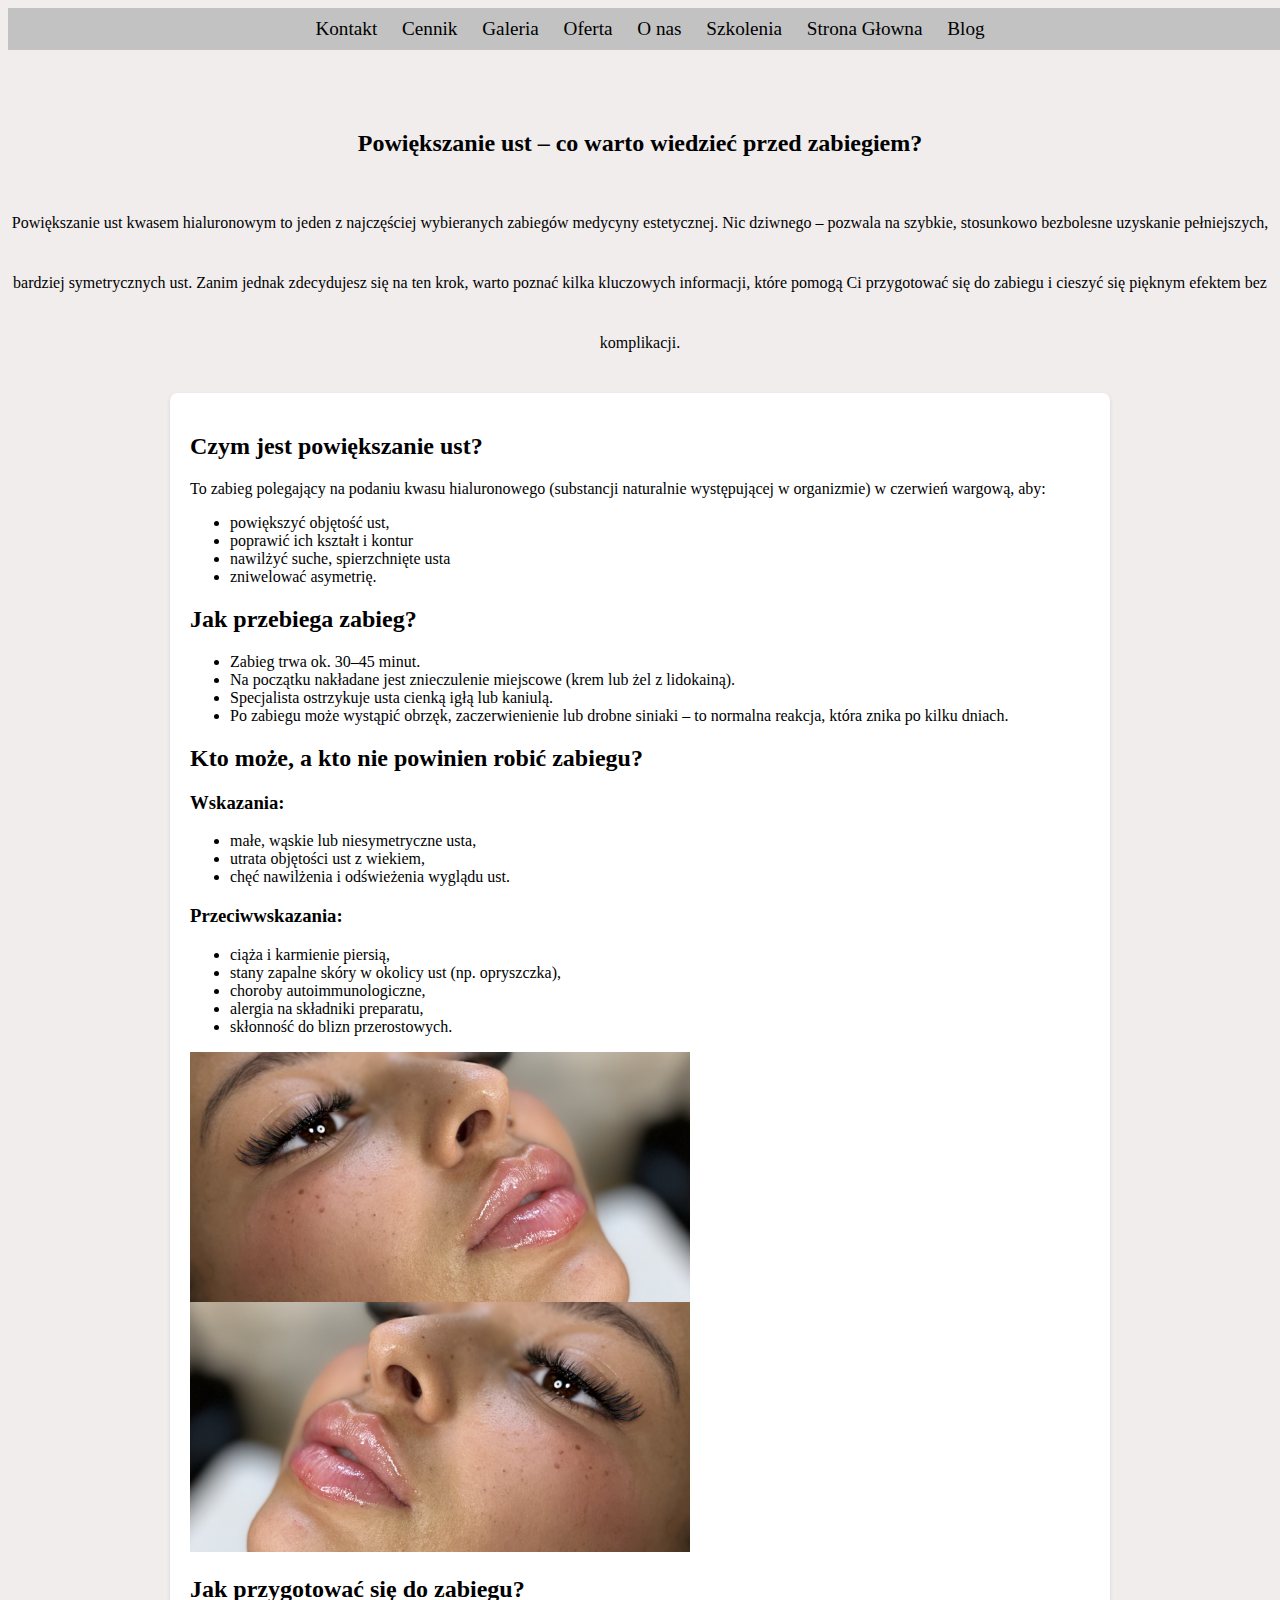
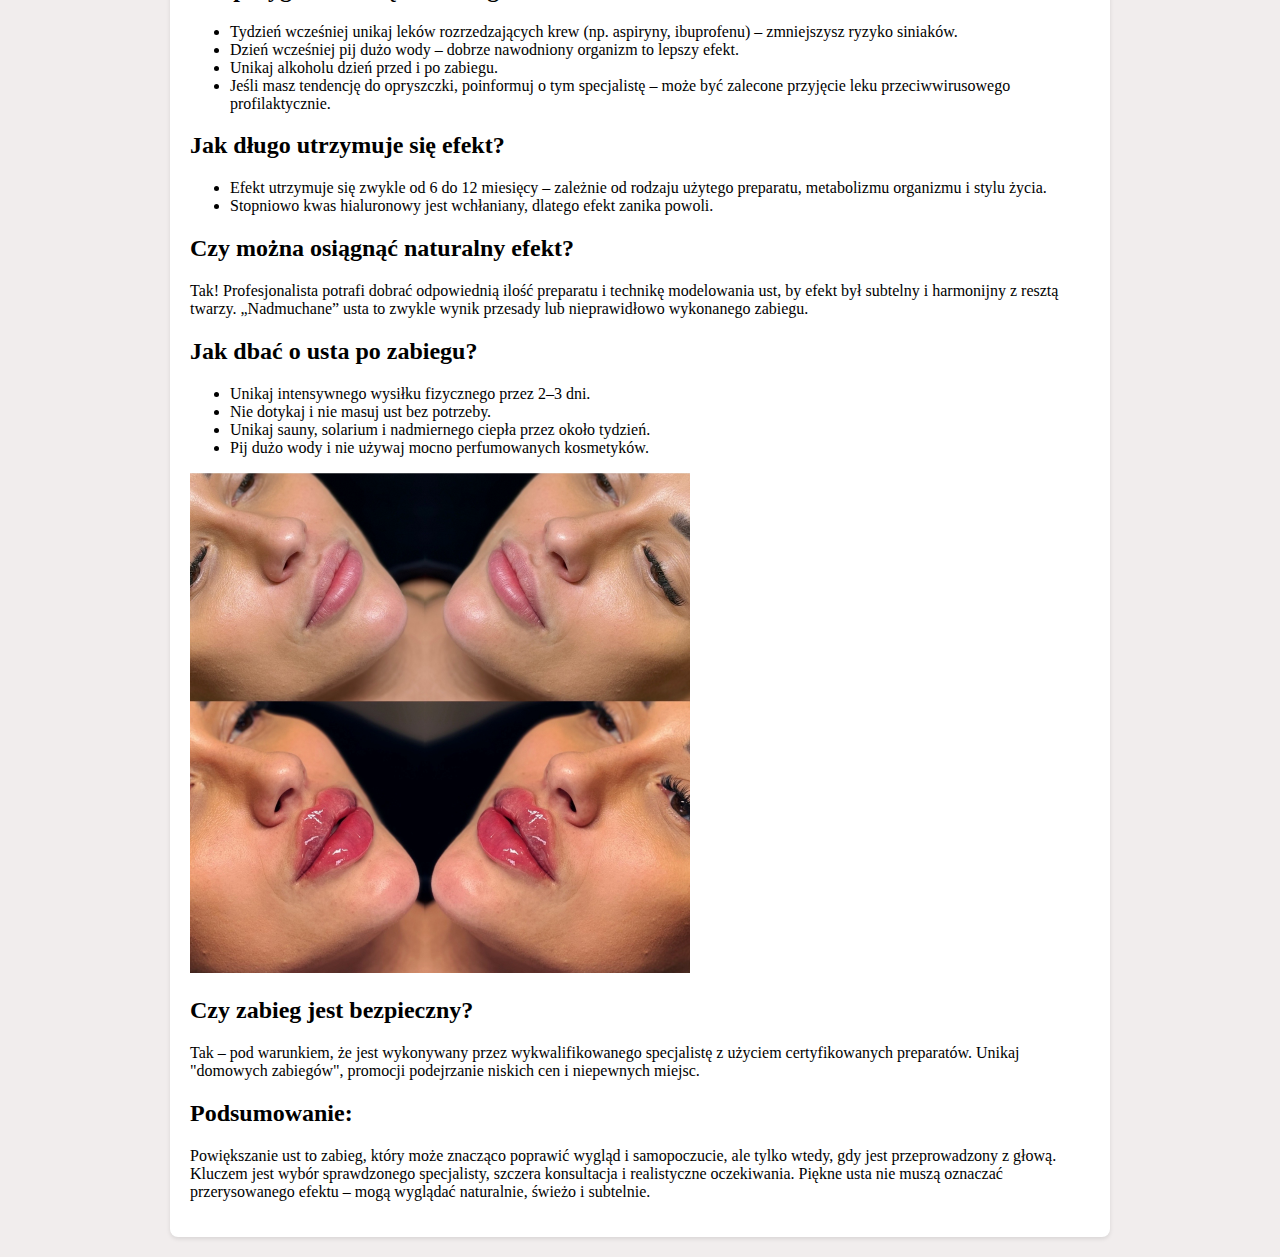
<file: blog1.html>
<!DOCTYPE html>
<html lang="pl">
<head> 
    <link rel="stylesheet" href="blog.css">
    <meta charset="UTF-8">
    <meta name="viewport" content="width=device-width, initial-scale=1.0">
    <title>Blog</title>
</head>
<body>
        <header >
        <a href="kontakt.html">Kontakt</a>
        <a href="cennik.html">Cennik</a>
        <a href="galeria.html">Galeria</a>
        <a href="oferta.html">Oferta</a>
        <a href="onas.html">O nas</a>
        <a href="szkolenia.html">Szkolenia</a>
        <a href="index.html">Strona Głowna</a>
        <a href="blog.html">Blog</a>
    </header>
    <div class="title">
    <h2> Powiększanie ust – co warto wiedzieć przed zabiegiem?</h2>
    <p>Powiększanie ust kwasem hialuronowym to jeden z najczęściej wybieranych zabiegów medycyny estetycznej. Nic dziwnego – pozwala na szybkie, stosunkowo bezbolesne uzyskanie pełniejszych, bardziej symetrycznych ust. Zanim jednak zdecydujesz się na ten krok, warto poznać kilka kluczowych informacji, które pomogą Ci przygotować się do zabiegu i cieszyć się pięknym efektem bez komplikacji.</p>
    </div>
    <div class="container">
        <h2>Czym jest powiększanie ust?</h2>
        <p>To zabieg polegający na podaniu kwasu hialuronowego (substancji naturalnie występującej w organizmie) w czerwień wargową, aby:</p>
        <ul>
            <li>powiększyć objętość ust,</li>
            <li>poprawić ich kształt i kontur</li>
            <li>nawilżyć suche, spierzchnięte usta</li>
            <li>zniwelować asymetrię.</li>
        </ul>
        <h2>Jak przebiega zabieg?</h2>
        <ul>
            <li>Zabieg trwa ok. 30–45 minut.</li>
            <li>Na początku nakładane jest znieczulenie miejscowe (krem lub żel z lidokainą).</li>
            <li>Specjalista ostrzykuje usta cienką igłą lub kaniulą.</li>
            <li>Po zabiegu może wystąpić obrzęk, zaczerwienienie lub drobne siniaki – to normalna reakcja, która znika po kilku dniach.</li>
        </ul>
        <h2> Kto może, a kto nie powinien robić zabiegu?</h2>
        <h3>Wskazania:</h3>
        <ul>
            <li>małe, wąskie lub niesymetryczne usta,</li>
            <li>utrata objętości ust z wiekiem,</li>
            <li>chęć nawilżenia i odświeżenia wyglądu ust.</li>
        </ul>
        <h3>Przeciwwskazania:</h3>
        <ul>
            <li>ciąża i karmienie piersią,</li>
            <li>stany zapalne skóry w okolicy ust (np. opryszczka),</li>
            <li>choroby autoimmunologiczne,</li>
            <li>alergia na składniki preparatu,</li>
            <li>skłonność do blizn przerostowych.</li>
        </ul>
        <img src="img/usta2.png" alt="zabieg">
        <h2>Jak przygotować się do zabiegu?</h2>
        <ul>
            <li>Tydzień wcześniej unikaj leków rozrzedzających krew (np. aspiryny, ibuprofenu) – zmniejszysz ryzyko siniaków.</li>
            <li>Dzień wcześniej pij dużo wody – dobrze nawodniony organizm to lepszy efekt.</li>
            <li>Unikaj alkoholu dzień przed i po zabiegu.</li>
            <li>Jeśli masz tendencję do opryszczki, poinformuj o tym specjalistę – może być zalecone przyjęcie leku przeciwwirusowego profilaktycznie.</li>
        </ul>
        <h2> Jak długo utrzymuje się efekt?</h2>
        <ul>
            <li>Efekt utrzymuje się zwykle od 6 do 12 miesięcy – zależnie od rodzaju użytego preparatu, metabolizmu organizmu i stylu życia.</li>
            <li>Stopniowo kwas hialuronowy jest wchłaniany, dlatego efekt zanika powoli.</li>
        </ul>
        <h2> Czy można osiągnąć naturalny efekt?</h2>
        <p>Tak! Profesjonalista potrafi dobrać odpowiednią ilość preparatu i technikę modelowania ust, by efekt był subtelny i harmonijny z resztą twarzy. „Nadmuchane” usta to zwykle wynik przesady lub nieprawidłowo wykonanego zabiegu.</p>
        <h2>Jak dbać o usta po zabiegu?</h2>
        <ul>
            <li>Unikaj intensywnego wysiłku fizycznego przez 2–3 dni.</li>
            <li>Nie dotykaj i nie masuj ust bez potrzeby.</li>
            <li>Unikaj sauny, solarium i nadmiernego ciepła przez około tydzień.</li>
            <li>Pij dużo wody i nie używaj mocno perfumowanych kosmetyków.</li>
        </ul>
        <img src="img/przed-po-usta2.1.png" alt="">
        <h2> Czy zabieg jest bezpieczny?</h2>
        <p>Tak – pod warunkiem, że jest wykonywany przez wykwalifikowanego specjalistę z użyciem certyfikowanych preparatów. Unikaj "domowych zabiegów", promocji podejrzanie niskich cen i niepewnych miejsc.</p>
        <h2>Podsumowanie:</h2>
        <p>Powiększanie ust to zabieg, który może znacząco poprawić wygląd i samopoczucie, ale tylko wtedy, gdy jest przeprowadzony z głową. Kluczem jest wybór sprawdzonego specjalisty, szczera konsultacja i realistyczne oczekiwania. Piękne usta nie muszą oznaczać przerysowanego efektu – mogą wyglądać naturalnie, świeżo i subtelnie.</p>
    </div>
</body>
</html>
</file>
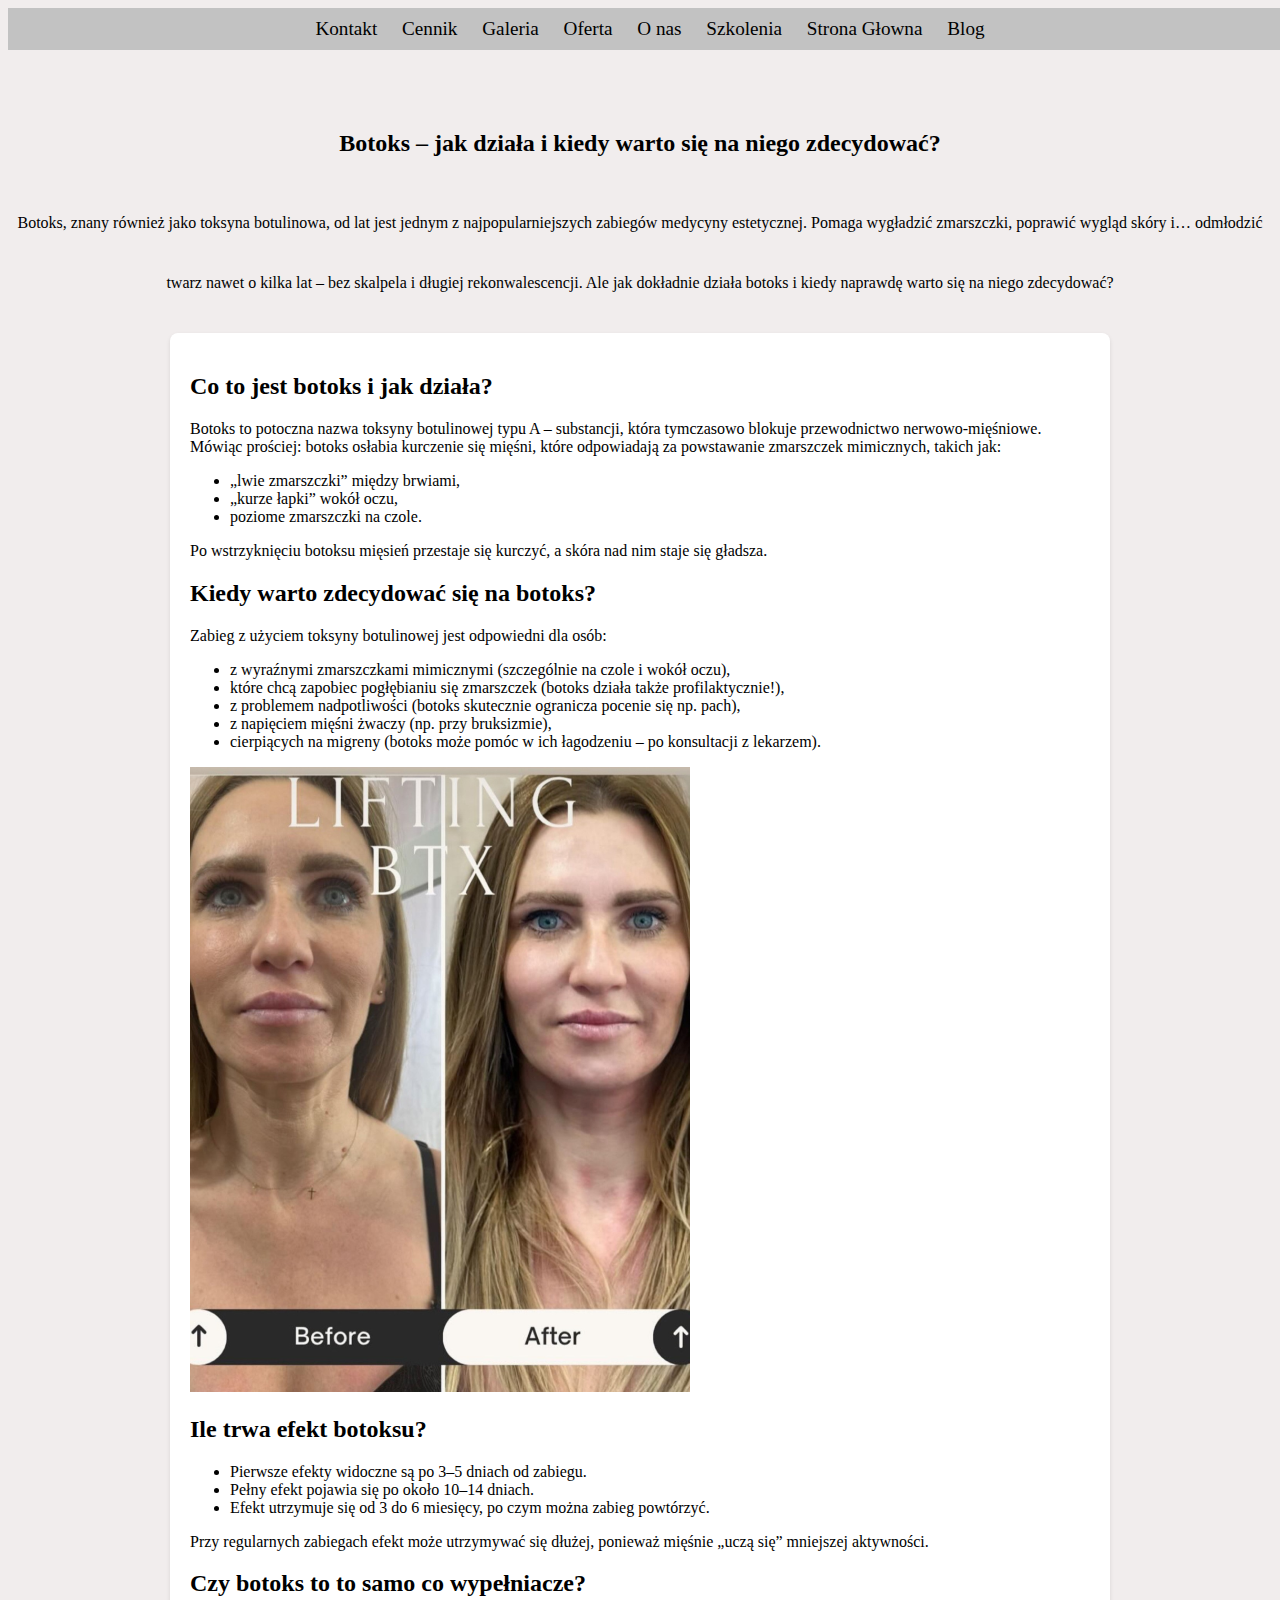
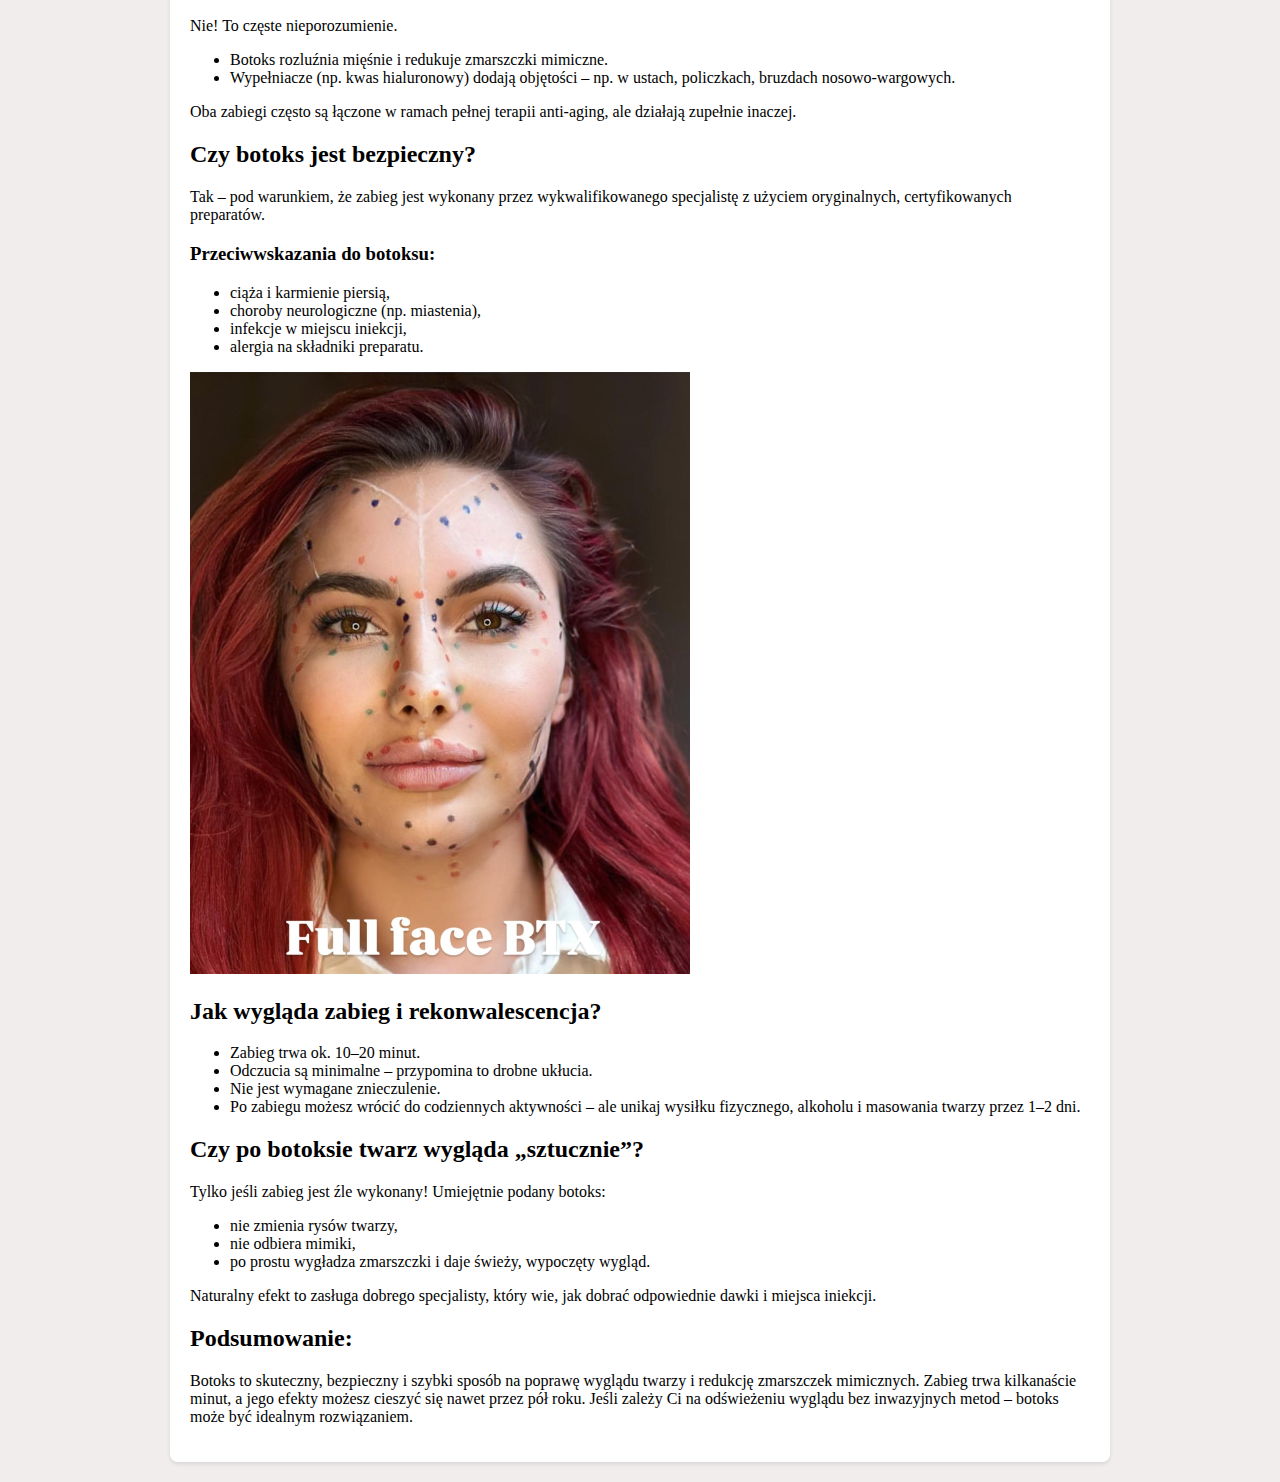
<file: blog2.html>
<!DOCTYPE html>
<html lang="en">
<head>
    <link rel="stylesheet" href="blog.css">
    <meta charset="UTF-8">
    <meta name="viewport" content="width=device-width, initial-scale=1.0">
    <title>Blog</title>
</head>
<body>
        <header >
        <a href="kontakt.html">Kontakt</a>
        <a href="cennik.html">Cennik</a>
        <a href="galeria.html">Galeria</a>
        <a href="oferta.html">Oferta</a>
        <a href="onas.html">O nas</a>
        <a href="szkolenia.html">Szkolenia</a>
        <a href="index.html">Strona Głowna</a>
        <a href="blog.html">Blog</a>
    </header>
    <div class="title">
      <h2>Botoks – jak działa i kiedy warto się na niego zdecydować?</h2>  
      <p>Botoks, znany również jako toksyna botulinowa, od lat jest jednym z najpopularniejszych zabiegów medycyny estetycznej. Pomaga wygładzić zmarszczki, poprawić wygląd skóry i… odmłodzić twarz nawet o kilka lat – bez skalpela i długiej rekonwalescencji. Ale jak dokładnie działa botoks i kiedy naprawdę warto się na niego zdecydować?
</p>
    </div>
    <div class="container">
        <h2>Co to jest botoks i jak działa?</h2>
        <p>Botoks to potoczna nazwa toksyny botulinowej typu A – substancji, która tymczasowo blokuje przewodnictwo nerwowo-mięśniowe. Mówiąc prościej: botoks osłabia kurczenie się mięśni, które odpowiadają za powstawanie zmarszczek mimicznych, takich jak:</p>
        <ul>
            <li>„lwie zmarszczki” między brwiami,</li>
            <li>„kurze łapki” wokół oczu,</li>
            <li>poziome zmarszczki na czole.</li>
        </ul>
        <p>Po wstrzyknięciu botoksu mięsień przestaje się kurczyć, a skóra nad nim staje się gładsza.</p>
        <h2> Kiedy warto zdecydować się na botoks?</h2>
        <p>Zabieg z użyciem toksyny botulinowej jest odpowiedni dla osób:</p>
        <ul>
            <li>z wyraźnymi zmarszczkami mimicznymi (szczególnie na czole i wokół oczu),</li>
            <li>które chcą zapobiec pogłębianiu się zmarszczek (botoks działa także profilaktycznie!),</li>
            <li>z problemem nadpotliwości (botoks skutecznie ogranicza pocenie się np. pach),</li>
            <li>z napięciem mięśni żwaczy (np. przy bruksizmie),</li>
            <li>cierpiących na migreny (botoks może pomóc w ich łagodzeniu – po konsultacji z lekarzem).</li>
        </ul>
        <img src="img/lifting-btx.png" alt="przed-po">
        <h2>Ile trwa efekt botoksu?</h2>
        <ul>
            <li>Pierwsze efekty widoczne są po 3–5 dniach od zabiegu.</li>
            <li>Pełny efekt pojawia się po około 10–14 dniach.</li>
            <li>Efekt utrzymuje się od 3 do 6 miesięcy, po czym można zabieg powtórzyć.</li>
        </ul>
        <p>Przy regularnych zabiegach efekt może utrzymywać się dłużej, ponieważ mięśnie „uczą się” mniejszej aktywności.</p>
        <h2>Czy botoks to to samo co wypełniacze?</h2>
        <p>Nie! To częste nieporozumienie.</p>
        <ul>
            <li>Botoks rozluźnia mięśnie i redukuje zmarszczki mimiczne.</li>
            <li>Wypełniacze (np. kwas hialuronowy) dodają objętości – np. w ustach, policzkach, bruzdach nosowo-wargowych.</li>
        </ul>
        <p>Oba zabiegi często są łączone w ramach pełnej terapii anti-aging, ale działają zupełnie inaczej.</p>
        <h2> Czy botoks jest bezpieczny?</h2>
        <p>Tak – pod warunkiem, że zabieg jest wykonany przez wykwalifikowanego specjalistę z użyciem oryginalnych, certyfikowanych preparatów.</p>
        <h3>Przeciwwskazania do botoksu:</h3>
        <ul>
            <li>ciąża i karmienie piersią,</li>
            <li>choroby neurologiczne (np. miastenia),</li>
            <li>infekcje w miejscu iniekcji,</li>
            <li>alergia na składniki preparatu.</li> 
        </ul>
        <img src="img/full-face-btx.png" alt="pokaz miejsc">
        <h2>Jak wygląda zabieg i rekonwalescencja?</h2>
        <ul>
            <li>Zabieg trwa ok. 10–20 minut.</li>
            <li>Odczucia są minimalne – przypomina to drobne ukłucia.</li>
            <li>Nie jest wymagane znieczulenie.</li>
            <li>Po zabiegu możesz wrócić do codziennych aktywności – ale unikaj wysiłku fizycznego, alkoholu i masowania twarzy przez 1–2 dni.</li>
        </ul>
        <h2>Czy po botoksie twarz wygląda „sztucznie”?</h2>
        <p>Tylko jeśli zabieg jest źle wykonany! Umiejętnie podany botoks:</p>
        <ul>
            <li>nie zmienia rysów twarzy,</li>
            <li>nie odbiera mimiki,</li>
            <li>po prostu wygładza zmarszczki i daje świeży, wypoczęty wygląd.</li>
        </ul>
        <p>Naturalny efekt to zasługa dobrego specjalisty, który wie, jak dobrać odpowiednie dawki i miejsca iniekcji.</p>
        <h2> Podsumowanie:</h2>
        <p>Botoks to skuteczny, bezpieczny i szybki sposób na poprawę wyglądu twarzy i redukcję zmarszczek mimicznych. Zabieg trwa kilkanaście minut, a jego efekty możesz cieszyć się nawet przez pół roku. Jeśli zależy Ci na odświeżeniu wyglądu bez inwazyjnych metod – botoks może być idealnym rozwiązaniem.</p>
    </div>
</body>
</html>
</file>
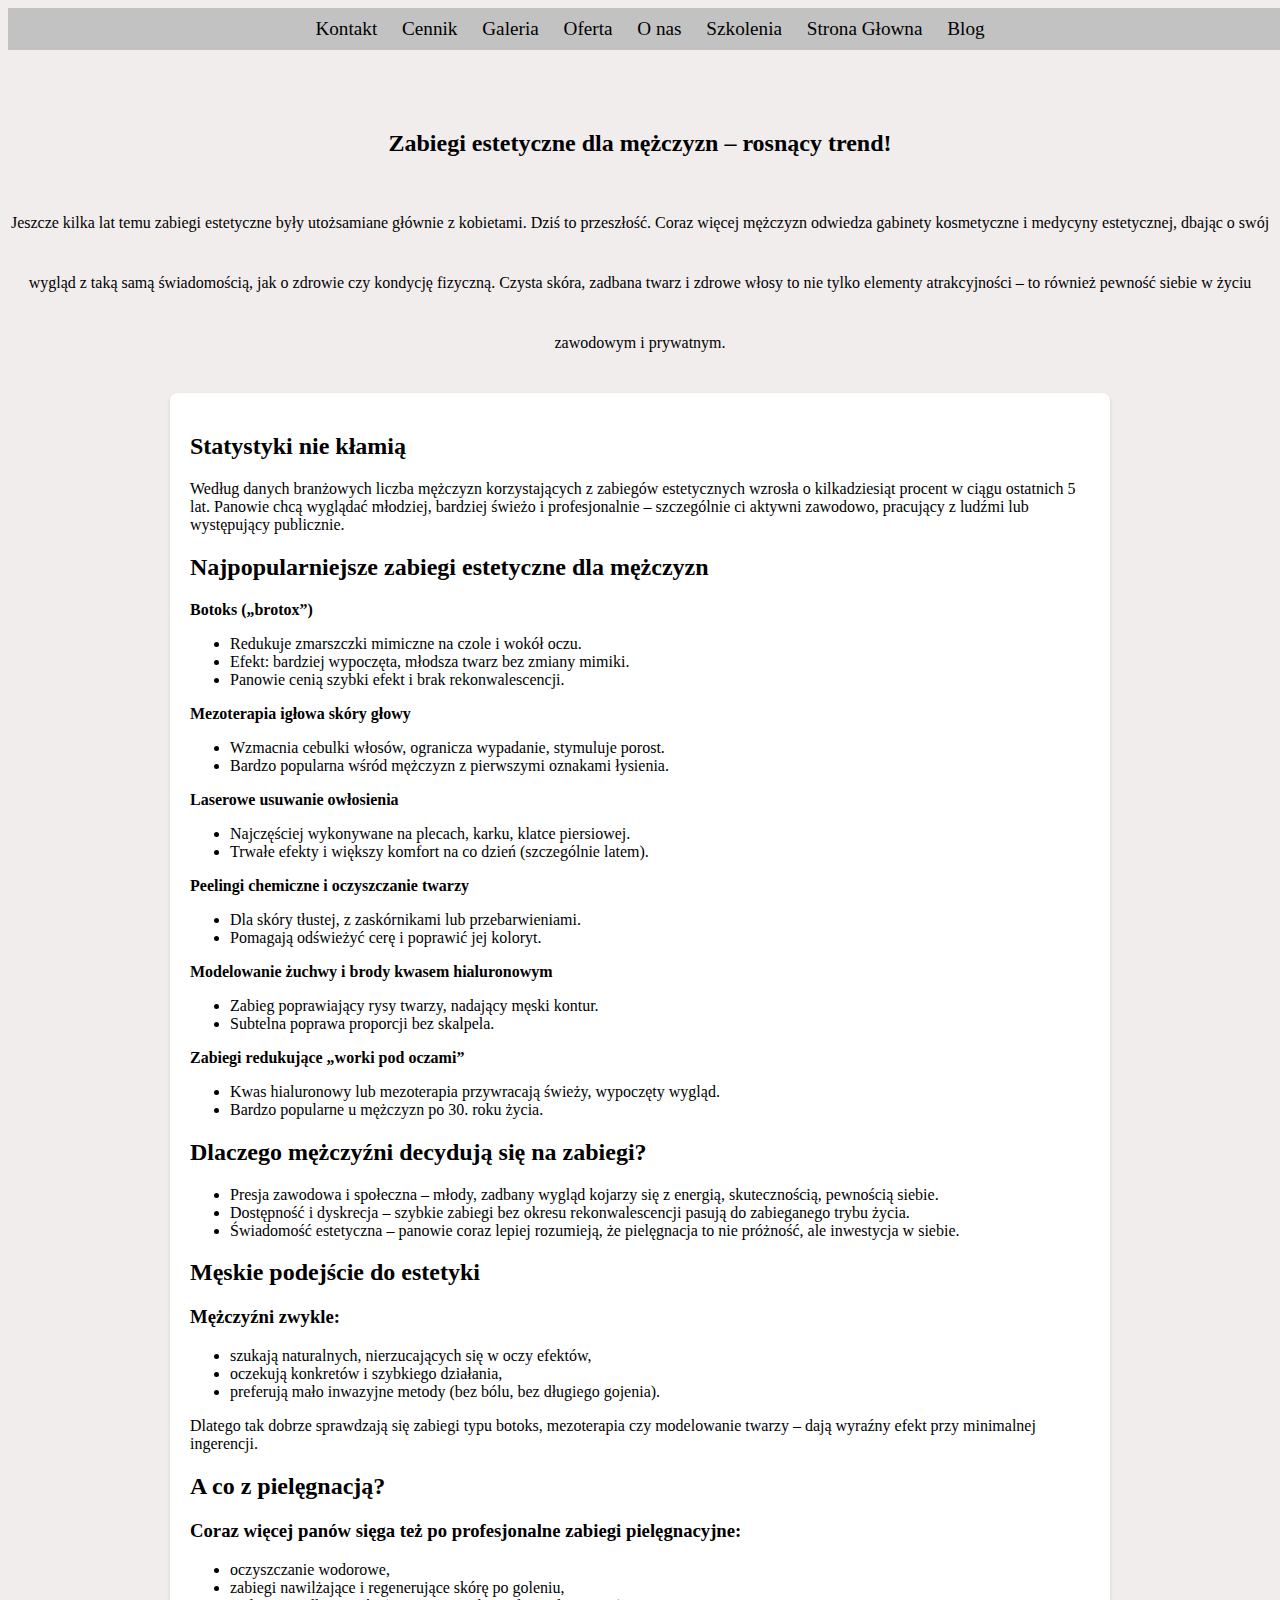
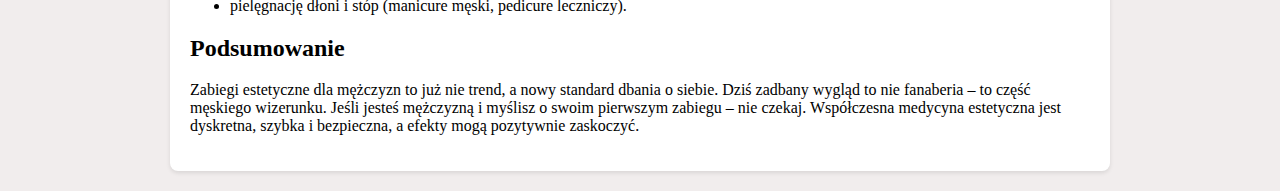
<file: blog3.html>
<!DOCTYPE html>
<html lang="en">

<head>
    <link rel="stylesheet" href="blog.css">
    <meta charset="UTF-8">
    <meta name="viewport" content="width=device-width, initial-scale=1.0">
    <title>Blog</title>
</head>

<body>
        <header >
        <a href="kontakt.html">Kontakt</a>
        <a href="cennik.html">Cennik</a>
        <a href="galeria.html">Galeria</a>
        <a href="oferta.html">Oferta</a>
        <a href="onas.html">O nas</a>
        <a href="szkolenia.html">Szkolenia</a>
        <a href="index.html">Strona Głowna</a>
        <a href="blog.html">Blog</a>
    </header>
    <div class="title">
        <h2>Zabiegi estetyczne dla mężczyzn – rosnący trend!</h2>
        <p>Jeszcze kilka lat temu zabiegi estetyczne były utożsamiane głównie z kobietami. Dziś to przeszłość. Coraz
            więcej mężczyzn odwiedza gabinety kosmetyczne i medycyny estetycznej, dbając o swój wygląd z taką samą
            świadomością, jak o zdrowie czy kondycję fizyczną. Czysta skóra, zadbana twarz i zdrowe włosy to nie tylko
            elementy atrakcyjności – to również pewność siebie w życiu zawodowym i prywatnym.</p>
    </div>
    <div class="container">
        <h2>Statystyki nie kłamią</h2>
        <p>Według danych branżowych liczba mężczyzn korzystających z zabiegów estetycznych wzrosła o kilkadziesiąt
            procent w ciągu ostatnich 5 lat. Panowie chcą wyglądać młodziej, bardziej świeżo i profesjonalnie –
            szczególnie ci aktywni zawodowo, pracujący z ludźmi lub występujący publicznie.</p>
        <h2>Najpopularniejsze zabiegi estetyczne dla mężczyzn</h2>
         <p><span>Botoks („brotox”)</span><br>
              <ul>
                 <li>Redukuje zmarszczki mimiczne na czole i wokół oczu.</li>
                  <li>Efekt: bardziej wypoczęta, młodsza twarz bez zmiany mimiki.</li>
                  <li>Panowie cenią szybki efekt i brak rekonwalescencji.</li>
             </ul></p>
          <p><span>Mezoterapia igłowa skóry głowy</span><br>
              <ul>
                  <li>Wzmacnia cebulki włosów, ogranicza wypadanie, stymuluje porost.</li>
                   <li>Bardzo popularna wśród mężczyzn z pierwszymi oznakami łysienia.</li>
              </ul></p>   
         <p><span>Laserowe usuwanie owłosienia</span><br>
              <ul>
                 <li>Najczęściej wykonywane na plecach, karku, klatce piersiowej.</li>
                 <li>Trwałe efekty i większy komfort na co dzień (szczególnie latem).</li>
             </ul></p>     
         <p><span>Peelingi chemiczne i oczyszczanie twarzy</span><br>
              <ul>
                 <li>Dla skóry tłustej, z zaskórnikami lub przebarwieniami.</li>
                 <li>Pomagają odświeżyć cerę i poprawić jej koloryt.</li>
             </ul></p> 
         <p><span>Modelowanie żuchwy i brody kwasem hialuronowym</span><br>
              <ul>
                 <li>Zabieg poprawiający rysy twarzy, nadający męski kontur.</li>
                 <li>Subtelna poprawa proporcji bez skalpela.</li>
             </ul></p> 
        <p><span>Zabiegi redukujące „worki pod oczami”</span><br>
              <ul>
                 <li>Kwas hialuronowy lub mezoterapia przywracają świeży, wypoczęty wygląd.</li>
                 <li>Bardzo popularne u mężczyzn po 30. roku życia.</li>
             </ul></p> 
          <h2> Dlaczego mężczyźni decydują się na zabiegi?</h2>
          <ul>
            <li>Presja zawodowa i społeczna – młody, zadbany wygląd kojarzy się z energią, skutecznością, pewnością siebie.</li>
            <li>Dostępność i dyskrecja – szybkie zabiegi bez okresu rekonwalescencji pasują do zabieganego trybu życia.</li>
            <li>Świadomość estetyczna – panowie coraz lepiej rozumieją, że pielęgnacja to nie próżność, ale inwestycja w siebie.</li>
          </ul>
          <h2>Męskie podejście do estetyki</h2>
          <h3>Mężczyźni zwykle:</h3>
          <ul>
            <li>szukają naturalnych, nierzucających się w oczy efektów,</li>
            <li>oczekują konkretów i szybkiego działania,</li>
            <li>preferują mało inwazyjne metody (bez bólu, bez długiego gojenia).</li>
          </ul>
          <p>Dlatego tak dobrze sprawdzają się zabiegi typu botoks, mezoterapia czy modelowanie twarzy – dają wyraźny efekt przy minimalnej ingerencji.</p>
          <h2>A co z pielęgnacją?</h2>
          <h3>Coraz więcej panów sięga też po profesjonalne zabiegi pielęgnacyjne:</h3>
          <ul>
            <li>oczyszczanie wodorowe,</li>
            <li>zabiegi nawilżające i regenerujące skórę po goleniu,</li>
            <li>pielęgnację dłoni i stóp (manicure męski, pedicure leczniczy).</li>
          </ul>
          <h2>Podsumowanie</h2>
          <p>Zabiegi estetyczne dla mężczyzn to już nie trend, a nowy standard dbania o siebie. Dziś zadbany wygląd to nie fanaberia – to część męskiego wizerunku. Jeśli jesteś mężczyzną i myślisz o swoim pierwszym zabiegu – nie czekaj. Współczesna medycyna estetyczna jest dyskretna, szybka i bezpieczna, a efekty mogą pozytywnie zaskoczyć.</p>
        </div>
</body>

</html>
</file>
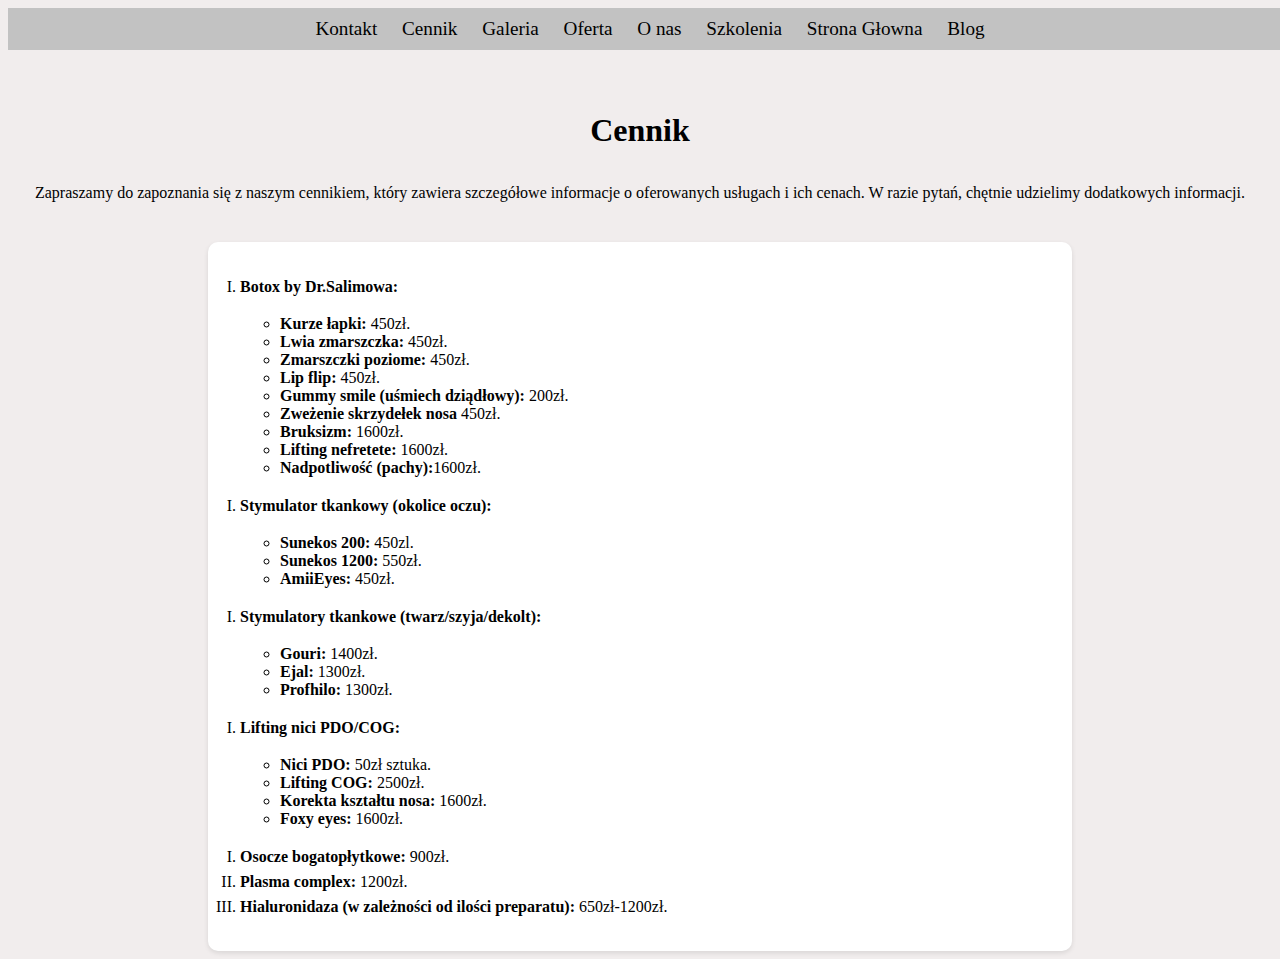
<file: cennik.html>
<!DOCTYPE html>
<html lang="pl">

<head>
  <link rel="stylesheet" href="cen.css">
  <meta charset="UTF-8">
  <meta name="viewport" content="width=device-width, initial-scale=1.0">
  <title>Cennik-Novello</title>
</head>

<body>
    <header >
        <a href="kontakt.html">Kontakt</a>
        <a href="cennik.html">Cennik</a>
        <a href="galeria.html">Galeria</a>
        <a href="oferta.html">Oferta</a>
        <a href="onas.html">O nas</a>
        <a href="szkolenia.html">Szkolenia</a>
        <a href="index.html">Strona Głowna</a>
        <a href="blog.html">Blog</a>
    </header>

  <section class="all">
    <section class="intro">
      <h2>Cennik</h2>
      <p>Zapraszamy do zapoznania się z naszym cennikiem, który zawiera szczegółowe informacje o oferowanych usługach i
        ich cenach. W razie pytań, chętnie udzielimy dodatkowych informacji.</p>
    </section>
    <section class="pricing">
      <section class="up">
        <li><strong>Botox by Dr.Salimowa:</strong></li>
      </section>
      <section class="down">
        <ul>
          <li><strong>Kurze łapki:</strong> 450zł.</li>
          <li><strong>Lwia zmarszczka:</strong> 450zł.</li>
          <li><strong>Zmarszczki poziome:</strong> 450zł.</li>
          <li><strong>Lip flip:</strong> 450zł.</li>
          <li><strong>Gummy smile (uśmiech dziądłowy):</strong> 200zł.</li>
          <li><strong>Zweżenie skrzydełek nosa</strong> 450zł.</li>
          <li><strong>Bruksizm:</strong> 1600zł.</li>
          <li><strong>Lifting nefretete:</strong> 1600zł.</li>
          <li><strong>Nadpotliwość (pachy):</strong>1600zł.</li>
        </ul>
      </section>
      <section class="up">
        <li><strong>Stymulator tkankowy (okolice oczu):</strong></li>
      </section>
      <section class="down">
        <ul>
          <li><strong>Sunekos 200:</strong> 450zl.</li>
          <li><strong>Sunekos 1200:</strong> 550zł.</li>
          <li><strong>AmiiEyes:</strong> 450zł.</li>
        </ul>
      </section>
      <section class="up">
        <li><strong>Stymulatory tkankowe (twarz/szyja/dekolt):</strong></li>
      </section>
      <section class="down">
        <ul>
          <li><strong>Gouri:</strong> 1400zł.</li>
          <li><strong>Ejal:</strong> 1300zł.</li>
          <li><strong>Profhilo:</strong> 1300zł.</li>
        </ul>
      </section>
      <section class="up">
        <li><strong>Lifting nici PDO/COG:</strong></li>
      </section>
      <section class="down">
        <ul>
          <li><strong>Nici PDO:</strong> 50zł sztuka.</li>
          <li><strong>Lifting COG:</strong> 2500zł.</li>
          <li><strong>Korekta kształtu nosa:</strong> 1600zł.</li>
          <li><strong>Foxy eyes:</strong> 1600zł.</li>
        </ul>
      </section>
      <section class="up">
        <li><strong>Osocze bogatopłytkowe:</strong> 900zł.</li>
        <li><strong>Plasma complex:</strong> 1200zł.</li>
        <li><strong>Hialuronidaza (w zależności od ilości preparatu):</strong> 650zł-1200zł.</li>
      </section>
    </section>
  </section>
</body>

</html>
</file>
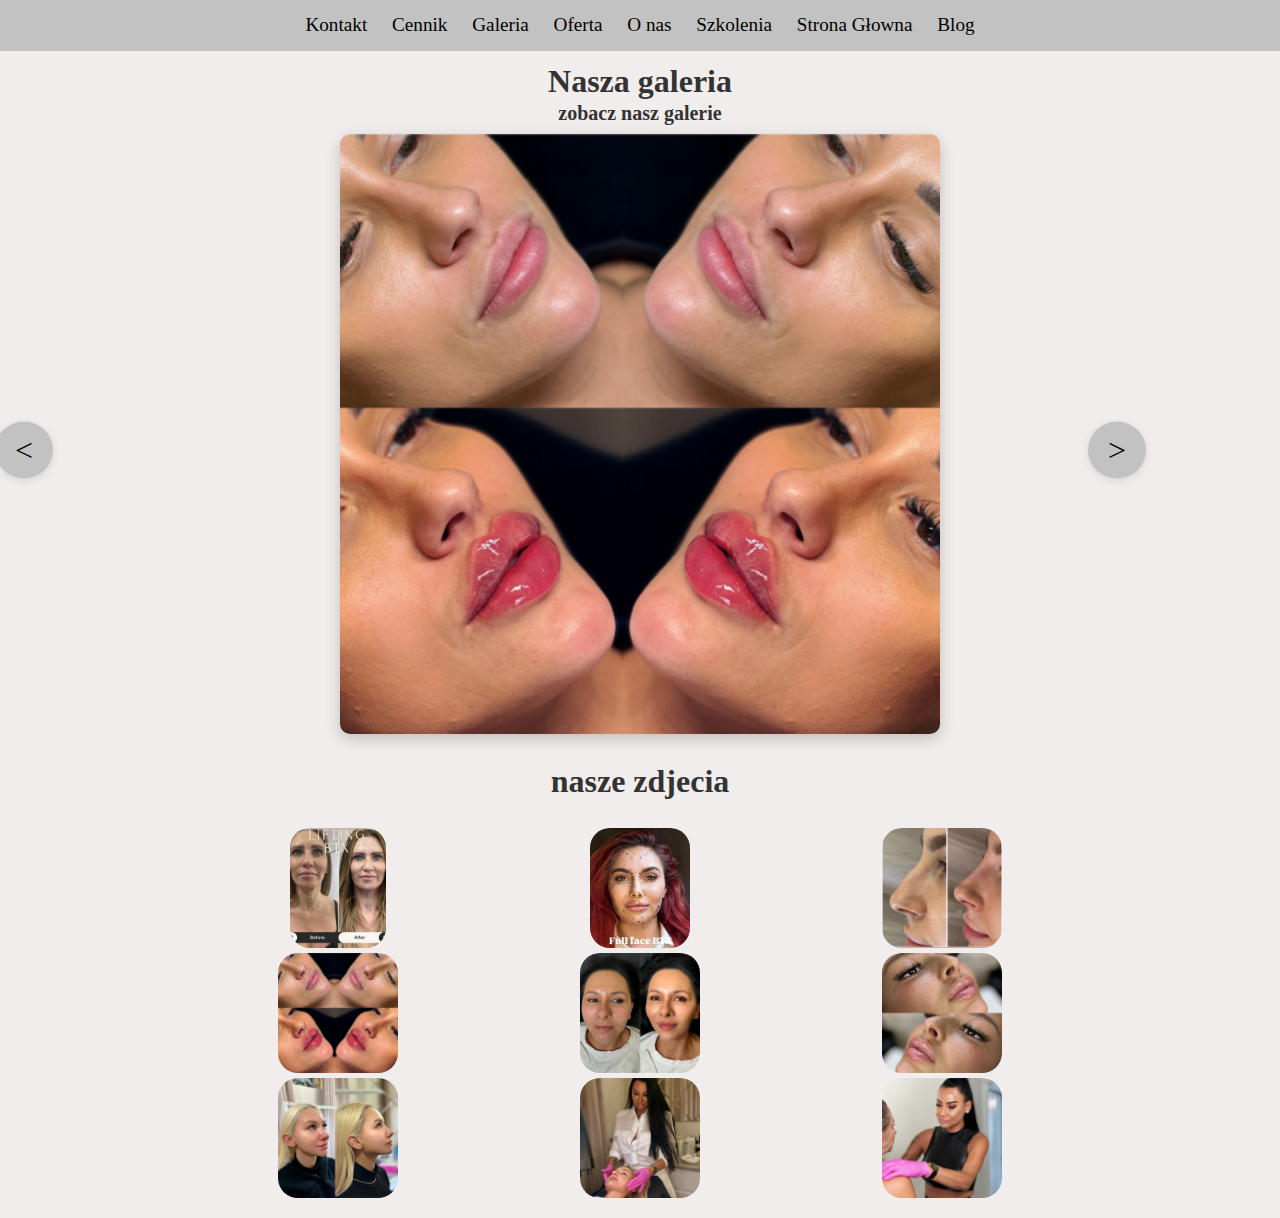
<file: galeria.html>
<!DOCTYPE html>
<html lang="en">

<head>
    <link rel="stylesheet" href="gale.css">
    <meta charset="UTF-8">
    <meta name="viewport" content="width=device-width, initial-scale=1.0">
    <title>Galeria</title>
</head>

<body>
    <header >
        <a href="kontakt.html">Kontakt</a>
        <a href="cennik.html">Cennik</a>
        <a href="galeria.html">Galeria</a>
        <a href="oferta.html">Oferta</a>
        <a href="onas.html">O nas</a>
        <a href="szkolenia.html">Szkolenia</a>
        <a href="index.html">Strona Głowna</a>
        <a href="blog.html">Blog</a>
    </header>

    <div id="first">
        <h1>Nasza galeria</h1>
        <h2>zobacz nasz galerie</h2>
    </div>
    <section id="left">
        <button>&lt;</button>
    </section>
    <section id="mid">
        <img src="img/przed-po-usta2.1.png" alt="przed-po-usta">
    </section>
    <section id="right">
        <button>&gt;</button>
    </section>
    <h1>nasze zdjecia</h1>
    <section id="mini">
    <img src="img/lifting-btx.png" alt="lifting-btx"> 
    <img src="img/full-face-btx.png" alt="full-face-btx"> 
    <img src="img/nos.png" alt="nos"> 
    <img src="img/przed-po-usta2.1.png  " alt="usta"> 
    <img src="img/usta-i-nw.png" alt="usta"> 
    <img src="img/usta2.png" alt="usta">
    <img src="img/zuchwa.png" alt="zuchwa">
    <img src="img/zabieg1.png" alt="zabieg">
    <img src="img/zabieg2.png" alt="zabieg">
    </section>
    <script src="gal.js"></script>

</body>

</html>
</file>
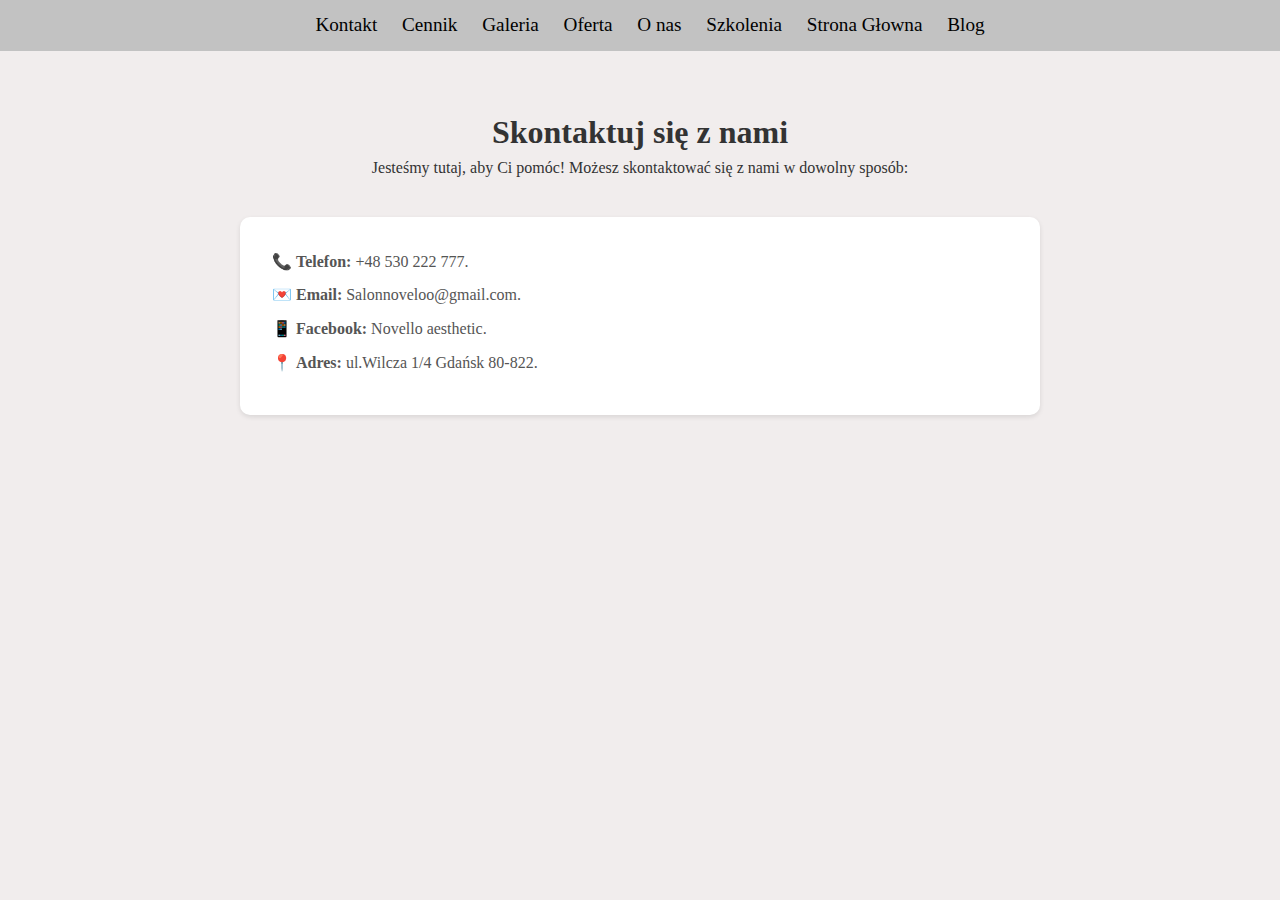
<file: kontakt.html>
<!DOCTYPE html>
<html lang="pl">

<head>
    <meta charset="UTF-8">
    <meta name="viewport" content="width=device-width, initial-scale=1.0">
    <link rel="stylesheet" href="konta.css">
    <title>Kontakt - Novello</title>
</head>

<body>
    <header >
        <a href="kontakt.html">Kontakt</a>
        <a href="cennik.html">Cennik</a>
        <a href="galeria.html">Galeria</a>
        <a href="oferta.html">Oferta</a>
        <a href="onas.html">O nas</a>
        <a href="szkolenia.html">Szkolenia</a>
        <a href="index.html">Strona Głowna</a>
        <a href="blog.html">Blog</a>
    </header>
    <div class="dial">
        <h2>Skontaktuj się z nami</h2>
        <p>Jesteśmy tutaj, aby Ci pomóc! Możesz skontaktować się z nami w dowolny sposób: </p>
    </div>
    <ul class="contact-list">
        <li>📞 <strong>Telefon:</strong> +48 530 222 777.</li>
        <li>💌 <strong>Email:</strong> Salonnoveloo@gmail.com.</li>
        <li>📱 <strong>Facebook:</strong> Novello aesthetic.</li>
        <li>📍 <strong>Adres:</strong> ul.Wilcza 1/4 Gdańsk 80-822.</li>
    </ul>
</body>

</html>
</file>
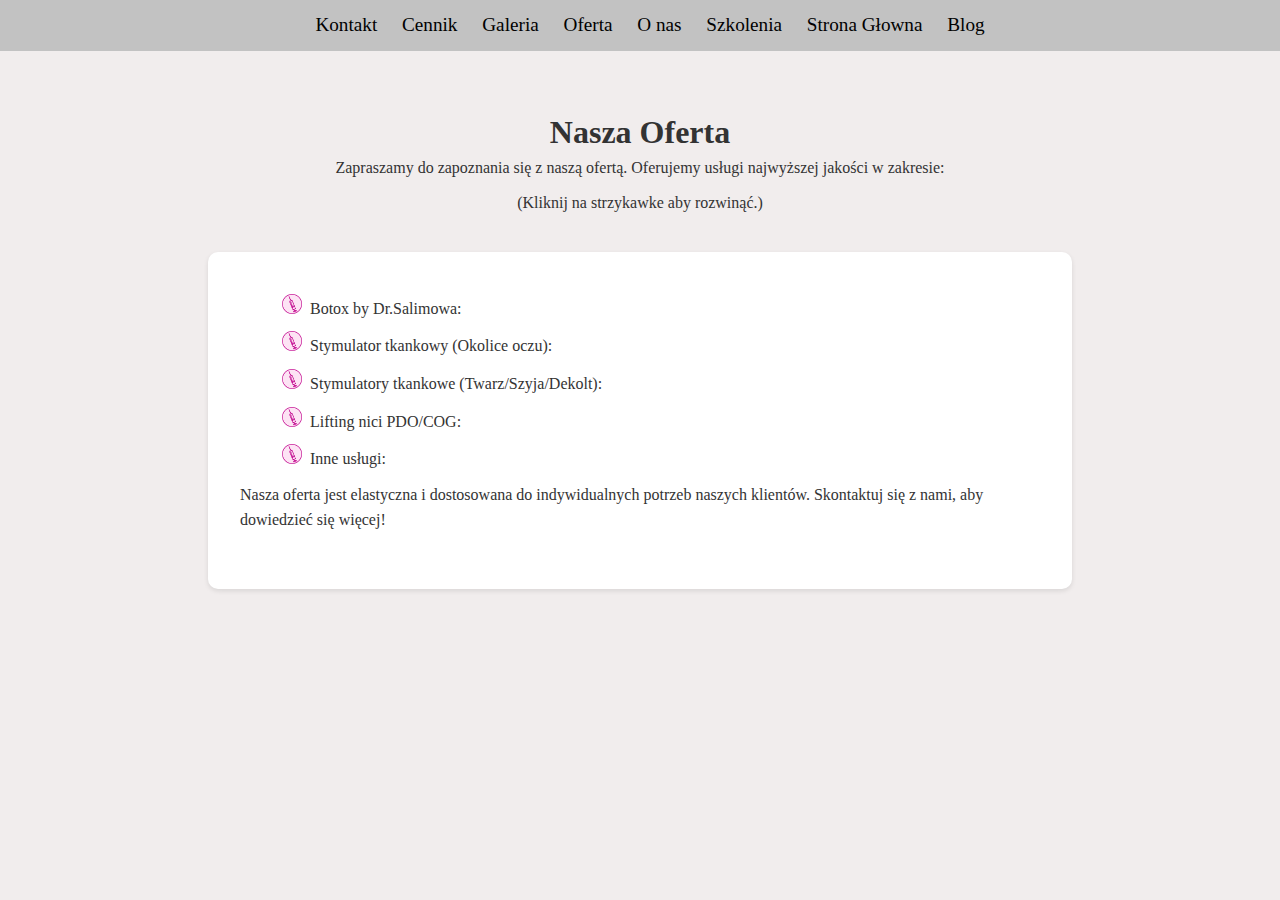
<file: oferta.html>
<!DOCTYPE html>
<html lang="pl">

<head>
    <meta charset="UTF-8">
    <meta name="viewport" content="width=device-width, initial-scale=1.0">
    <link rel="stylesheet" href="ofert.css">
    <title>Oferta - Novello</title>
</head>

<body>
    <header >
        <a href="kontakt.html">Kontakt</a>
        <a href="cennik.html">Cennik</a>
        <a href="galeria.html">Galeria</a>
        <a href="oferta.html">Oferta</a>
        <a href="onas.html">O nas</a>
        <a href="szkolenia.html">Szkolenia</a>
        <a href="index.html">Strona Głowna</a>
        <a href="blog.html">Blog</a>
    </header>
    <div class="dial">
        <h2>Nasza Oferta</h2>
        <p>Zapraszamy do zapoznania się z naszą ofertą. Oferujemy usługi najwyższej jakości w zakresie:</p>
        <p>(Kliknij na strzykawke aby rozwinąć.)</p>
    </div>
    <div class="content">
        <ul class="offer-list">
            <section id="up">
                <details>
                    <summary>Botox by Dr.Salimowa:</summary>
                    <p><br>Botox by Dr. Salimowa to profesjonalny zabieg medycyny estetycznej, który polega na
                        wstrzyknięciu toksyny botulinowej w celu wygładzenia zmarszczek mimicznych. Dr. Salimowa oferuje
                        indywidualnie dobrane terapie, które skutecznie redukują zmarszczki na czole, wokół oczu oraz
                        między brwiami. Zabieg jest szybki, mało inwazyjny, a efekty utrzymują się przez kilka miesięcy,
                        poprawiając wygląd skóry w sposób naturalny i subtelny.</p>
                    <p><span>Kurze łapki:</span><br> To zmarszczki, które pojawiają się w okolicach zewnętrznych kącików
                        oczu, najczęściej wskutek mimiki twarzy (np. śmiech, mrużenie oczu). Zabieg na kurze łapki
                        polega na zastosowaniu toksyny botulinowej (botoksu), która rozluźnia mięśnie i wygładza
                        zmarszczki. Efekt jest naturalny i utrzymuje się przez kilka miesięcy.</p>
                    <p><span>Lwia zmarszczka:</span><br> To zmarszczki, które tworzą się pomiędzy brwiami, najczęściej w
                        wyniku marszczenia czoła lub wyrazów twarzy, takich jak zdziwienie czy złość. Zabieg polega na
                        wstrzyknięciu botoksu w obszar czoła i brwi, co prowadzi do wygładzenia tych zmarszczek i
                        uzyskania bardziej młodzieńczego wyglądu.</p>
                    <p><span>Zmarszki poziome:</span><br> To linie, które pojawiają się na czole w wyniku częstego
                        podnoszenia brwi lub innych mimicznych ruchów twarzy. Podobnie jak w przypadku lwiej zmarszczki,
                        zabieg na zmarszczki poziome polega na wstrzyknięciu botoksu, który rozluźnia mięśnie czoła,
                        wygładzając zmarszczki.</p>
                    <p><span> Lip flip (wywinięcie, powiekszenie ust):</span><br> To zabieg, w którym używa się toksyny
                        botulinowej do wywinięcia górnej wargi, co daje efekt jej optycznego powiększenia i podkreślenia
                        kształtu ust. Zabieg ten jest mniej inwazyjny niż tradycyjne wypełniacze, ale daje subtelny
                        efekt poprawy kształtu ust.</p>
                    <p><span> Gummy smile (uśmiech dziąsłowy):</span><br> To sytuacja, w której przy uśmiechu zbyt duża
                        część dziąseł jest widoczna. Zabieg na "gummy smile" polega na wstrzyknięciu botoksu w obszar
                        wokół ust, co ogranicza ruchy mięśni odpowiadających za uniesienie górnej wargi i zmniejsza
                        widoczność dziąseł przy uśmiechu.</p>
                    <p><span>Zwężenie skrzydełek nosa:</span><br> Zabieg ten polega na wstrzyknięciu substancji, takich
                        jak botoks lub wypełniacze, w celu zwężenia nozdrzy i poprawy kształtu nosa. Dzięki temu
                        efektowi można uzyskać subtelne zmiany w wyglądzie nosa bez potrzeby przeprowadzania inwazyjnych
                        operacji chirurgicznych.</p>
                    <p><span>Bruksizm:</span><br> To mimowolne zgrzytanie zębami lub ich zaciskanie, najczęściej w nocy.
                        Wstrzyknięcie botoksu w mięśnie żwacze może pomóc w złagodzeniu napięcia, zmniejszeniu bólu i
                        zgrzytania zębami, a także w redukcji przerostu mięśni żuchwy, co daje efekt smuklejszej twarzy.
                    </p>
                    <p><span> Lifting nefretete:</span><br> To zabieg mający na celu poprawę owalu twarzy i ujędrnienie
                        skóry. Wykorzystuje się w nim wypełniacze lub botoks do poprawy napięcia skóry szyi i podbródka,
                        co daje efekt uniesienia i wygładzenia. Zabieg ten jest mniej inwazyjny niż tradycyjny lifting
                        chirurgiczny.</p>
                    <p><span>Nadpotliwość (pachy):</span><br> To nadmierne pocenie się, które może być bardzo uciążliwe.
                        Zabieg polega na wstrzyknięciu botoksu w okolice pach, co blokuje działanie gruczołów potowych i
                        redukuje pocenie się. Efekt utrzymuje się przez kilka miesięcy, zapewniając pacjentowi komfort i
                        pewność siebie.</p>
                </details>
            </section>
            <section id="up">
                <details>
                    <summary>Stymulator tkankowy (Okolice oczu):</summary>
                    <p> <br> Stymulatory tkankowe to preparaty, które mają na celu poprawę jakości skóry, jej
                        nawilżenie, regenerację i ujędrnienie. W przypadku okolic oczu, stymulatory tkankowe są
                        wykorzystywane do poprawy kondycji skóry wokół oczu, gdzie skóra jest delikatna i często
                        pojawiają się pierwsze oznaki starzenia, takie jak cienie, opuchlizna, zmarszczki czy utrata
                        jędrności.<br> </p>
                    <p><span>Sunekos 200:</span><br> To preparat biostymulujący zawierający aminokwasy oraz kwas
                        hialuronowy, który poprawia jakość skóry, jej nawilżenie oraz elastyczność. Jest stosowany
                        głównie w celu regeneracji skóry twarzy, szczególnie w miejscach, gdzie pojawiają się pierwsze
                        oznaki starzenia, takie jak drobne zmarszczki i utrata jędrności. Działa poprzez stymulację
                        produkcji kolagenu i elastyny, co sprawia, że skóra staje się bardziej napięta, a zmarszczki
                        mniej widoczne. Zabieg polega na wstrzyknięciu preparatu w formie serii drobnych wkłuć, a efekty
                        są stopniowe, ale długotrwałe.</p>
                    <p><span> Sunekos 1200:</span><br> Jest silniejszą wersją preparatu Sunekos 200, zawierającą wyższe
                        stężenie aminokwasów i kwasu hialuronowego. Jest stosowany w przypadkach bardziej zaawansowanego
                        starzenia skóry, gdzie występują głębsze zmarszczki lub skóra wymaga intensywniejszej
                        regeneracji. Sunekos 1200 działa na głębsze warstwy skóry, stymulując produkcję kolagenu i
                        elastyny, co skutkuje poprawą elastyczności, gęstości i jędrności skóry. Efektem jest
                        wygładzenie zmarszczek, poprawa struktury skóry i jej ogólna regeneracja.</p>
                    <p><span>AmiiEyes:</span><br> To specjalistyczny preparat przeznaczony do pielęgnacji delikatnej
                        skóry wokół oczu. Jego działanie koncentruje się na redukcji opuchlizny, worków pod oczami oraz
                        cieni, a także na wygładzaniu drobnych zmarszczek, takich jak kurze łapki. Zawiera aminokwasy
                        oraz kwas hialuronowy, które stymulują regenerację skóry w okolicach oczu, poprawiając jej
                        nawilżenie i elastyczność. AmiiEyes jest idealnym rozwiązaniem dla osób szukających subtelnych,
                        ale skutecznych metod poprawy wyglądu tej szczególnie wrażliwej okolicy twarzy.</p>
                </details>
            </section>
            <section id="up">
                <details>
                    <summary>Stymulatory tkankowe (Twarz/Szyja/Dekolt):</summary>
                    <p><br> To preparaty wykorzystywane w celu poprawy jakości skóry w obszarze twarzy, szyi i dekoltu.
                        Działają one nawilżająco, regenerująco i stymulują produkcję kolagenu, co prowadzi do
                        ujędrnienia skóry, wygładzenia zmarszczek i poprawy jej elastyczności. Stymulatory tkankowe są
                        często stosowane w przypadku osób, które chcą poprawić kondycję skóry w tych obszarach bez
                        potrzeby przeprowadzania inwazyjnych zabiegów.<br></p>

                    <p><span>Gouri:</span><br> To nowoczesny stymulator tkankowy, który działa poprzez stymulację
                        produkcji kolagenu i elastyny. Jest to preparat na bazie hydroksyapatytu wapnia, który nie tylko
                        poprawia napięcie skóry, ale także zapewnia jej głębokie nawilżenie. Gouri jest stosowany w celu
                        ujędrnienia skóry twarzy, szyi i dekoltu, a także w walce z utratą objętości, zmarszczkami i
                        brakiem elastyczności. Działa on poprzez wzrost gęstości skóry, co daje efekt wygładzenia i
                        poprawy konturu twarzy. Efekty utrzymują się przez długi czas, a skóra staje się bardziej jędrna
                        i promienna.</p>
                    <p><span> Ejal:</span> <br>To stymulator tkankowy zawierający kwas hialuronowy, który jest jednym z
                        najskuteczniejszych składników nawilżających i regenerujących skórę. Ejal poprawia nawilżenie
                        skóry, stymuluje produkcję kolagenu oraz elastyny, a także przywraca skórze jędrność i
                        elastyczność. Zabieg z użyciem Ejal jest szczególnie polecany dla osób, które zauważają utratę
                        elastyczności skóry oraz chcą poprawić owal twarzy, szyi i dekoltu. Ejal jest skuteczny w walce
                        z oznakami starzenia, zmniejszając widoczność zmarszczek i poprawiając ogólną kondycję skóry.
                    </p>
                    <p><span> Profhilo:</span><br> To jeden z najpopularniejszych stymulatorów tkankowych na rynku.
                        Zawiera wysokosieciowany kwas hialuronowy, który ma na celu intensywną regenerację skóry,
                        poprawę jej nawilżenia, jędrności oraz elastyczności. Profhilo jest szczególnie skuteczny w
                        obszarze twarzy, szyi i dekoltu, gdzie skóra jest cieńsza i bardziej podatna na zwiotczenie.
                        Zabieg z Profhilo polega na wstrzyknięciu preparatu w strategiczne miejsca na skórze, co
                        prowadzi do poprawy jakości skóry, wygładzenia drobnych zmarszczek oraz poprawy owalu twarzy.
                        Efekty zabiegu są naturalne, a skóra staje się bardziej napięta i promienna.</p>

            </section>
            <section id="up">
                <details>
                    <summary>Lifting nici PDO/COG:</summary>
                    <p><br>jeden z najnowocześniejszych i najskuteczniejszych sposobów na niechirurgiczne ujędrnienie
                        skóry i poprawę konturu twarzy. Nici PDO i COG są używane do tzw. liftingu bez skalpela, który
                        pozwala uzyskać efekt napięcia skóry, wygładzenia zmarszczek oraz poprawy owalu twarzy w sposób
                        naturalny i bezpieczny.</p>

                    <p><span> Nici PDO</span><br>(Polidioksanonowe) To rodzaj nici wykorzystywanych w zabiegach
                        liftingujących, które mają na celu poprawę napięcia i jędrności skóry. Podczas zabiegu nici PDO
                        są wprowadzane w skórę w wybranych miejscach, gdzie za pomocą ich mechanicznego działania
                        dochodzi do napięcia tkanek. Nici PDO stymulują również produkcję kolagenu, co prowadzi do
                        długotrwałego efektu liftingu. Po kilku tygodniach skóra staje się gładsza, bardziej napięta, a
                        zmarszczki zostają zredukowane. Nici PDO są szczególnie skuteczne w obszarze twarzy, szyi oraz
                        na dekolcie, gdzie skóra zaczyna tracić elastyczność.</p>
                    <p><span> LIFTING COG:</span><br>To bardziej zaawansowana wersja liftingu nici PDO. Nici COG (ang.
                        "Cog threads" – nici z ząbkami) zawierają specjalne wypustki, które umożliwiają lepsze
                        uchwycenie tkanek i ich efektywniejsze uniesienie. Dzięki tym wypustkom nici COG zapewniają
                        bardziej widoczny efekt liftingu, a także zwiększoną trwałość rezultatów. Dodatkowo nici COG,
                        podobnie jak PDO, stymulują produkcję kolagenu, co prowadzi do dalszej poprawy jakości skóry.
                        Zabieg z użyciem nici COG może być stosowany w przypadku bardziej wymagających obszarów, gdzie
                        skóra potrzebuje większego napięcia, takich jak policzki, linie żuchwy, czy obszar podbródka.
                    </p>
                    <p><span> Korekta kształtu nosa:</span><br>(Znana również jako „niechirurgiczny lifting nosa”) To
                        zabieg, który pozwala na subtelną zmianę kształtu nosa bez konieczności przeprowadzania operacji
                        chirurgicznej. W trakcie zabiegu stosuje się wypełniacze, takie jak kwas hialuronowy, które
                        precyzyjnie wstrzykuje się w odpowiednie miejsca na nosie, aby poprawić jego kształt. Może to
                        obejmować wygładzenie garba, podniesienie czubka nosa lub wyrównanie asymetrii. Efekt jest
                        natychmiastowy i naturalny, a zabieg jest mało inwazyjny, bez długiego okresu rekonwalescencji.
                        Korekta kształtu nosa jest idealnym rozwiązaniem dla osób, które nie chcą poddawać się pełnej
                        operacji plastycznej nosa, ale pragną poprawić jego wygląd.</p>
                    <p><span> Foxy eyes:</span><br>To popularny zabieg, który ma na celu nadanie twarzy bardziej kociego
                        i zmysłowego wyglądu. Zabieg polega na delikatnym uniesieniu kącików oczu, co daje efekt "feline
                        eyes" – czyli oczu przypominających oczy dzikich kotów. Można go uzyskać za pomocą nici PDO lub
                        COG, które wprowadza się w odpowiednie miejsca w okolicy brwi i skroni. Nici te unoszą kąciki
                        oczu, co nadaje twarzy wyrazisty, młodszy i bardziej zmysłowy wygląd. Efekt liftingu utrzymuje
                        się przez długi czas i daje naturalny, subtelny rezultat, bez konieczności stosowania skalpela.
                    </p>

                </details>
            </section>
            <section id="up">
                <details>
                    <summary>Inne usługi:</summary>
                    <p><span>Plasma complex:</span><br> Plasma Complex to nowoczesny preparat oparty na osoczu
                        bogatopłytkowym, który zawiera również dodatkowe składniki wspomagające regenerację i
                        rewitalizację skóry. Plasma Complex jest stosowany do poprawy jakości skóry, redukcji
                        zmarszczek, poprawy napięcia i elastyczności skóry, a także do leczenia utraty objętości. Jest
                        skuteczny w rewitalizacji skóry twarzy, szyi i dekoltu, a także może być używany w terapii
                        przeciwstarzeniowej i do leczenia blizn.
                    <p>
                    <p><span>Hialuronidaza</span><br> Hialuronidaza to enzym stosowany do rozpuszczania nadmiaru kwasu
                        hialuronowego w skórze. Używa się go w przypadku niepożądanych efektów po zabiegach z
                        wypełniaczami kwasu hialuronowego lub w celu skorygowania ewentualnych nierówności czy
                        przerysowanego wyglądu po zabiegach konturowania twarzy. Hialuronidaza działa szybko i
                        skutecznie, rozkładając kwas hialuronowy, przywracając naturalny wygląd.
                    <p>
                    <p><span>Konturowanie EJAL 40:</span><br> Konturowanie z użyciem preparatu Ejal 40 polega na
                        wstrzykiwaniu specjalistycznego preparatu zawierającego kwas hialuronowy i aminokwasy, które
                        stymulują produkcję kolagenu. Ejal 40 jest używany w celu poprawy konturu twarzy, w tym do
                        modelowania brwi, linii żuchwy oraz wypełniania zmarszczek. Działa nawilżająco i regenerująco,
                        poprawiając jędrność skóry i jej elastyczność.
                    <p>
                    <p><span>Julapro:</span><br> Julapro to stymulator tkankowy, który zawiera kwas hialuronowy oraz
                        peptydy. Jest stosowany w celu intensywnej regeneracji skóry, poprawy jej jędrności,
                        elastyczności i nawilżenia. Julapro działa również na zwiększenie produkcji kolagenu i elastyny,
                        co wpływa na ogólną poprawę jakości skóry twarzy, szyi i dekoltu. Jest to skuteczny preparat do
                        rewitalizacji skóry oraz walki z oznakami starzenia.
                    <p>
                    <p><span>Hialuronidaza:</span><br> Hialuronidaza to enzym, który rozkłada kwas hialuronowy,
                        naturalnie występujący składnik skóry, który jest wykorzystywany w wielu zabiegach estetycznych,
                        takich jak wypełnianie zmarszczek, konturowanie twarzy czy modelowanie kształtu nosa.
                        Hialuronidaza jest stosowana, gdy konieczne jest rozpuszczenie nadmiaru lub niepożądanych
                        efektów zabiegów z użyciem wypełniaczy zawierających kwas hialuronowy. Może być użyta do
                        korekcji przerysowanych konturów, nierówności, grudek czy innych efektów ubocznych po zabiegach.
                    <p>
                    <p><span>Konturowanie prohilo (2ml):</span><br> Prohilo to zaawansowany preparat stymulujący, który
                        zawiera kwas hialuronowy w połączeniu z peptydami. Jest stosowany do konturowania twarzy,
                        zwłaszcza w obszarze linii żuchwy, brwi, a także w redukcji zmarszczek. Zabieg pomaga w
                        regeneracji skóry i poprawie jej napięcia, elastyczności oraz nawilżenia. Prohilo jest
                        szczególnie skuteczne w przypadku osób szukających subtelnych, ale długotrwałych efektów
                        odmłodzenia skóry.
                    <p>
                    <p><span>Teoxane okolica oczu (1ml):</span><br> Teoxane to wypełniacz zawierający kwas hialuronowy,
                        który jest szczególnie polecany do delikatnej skóry wokół oczu. Pomaga w redukcji zmarszczek,
                        cieni pod oczami oraz obrzęków. Zabieg Teoxane w okolicy oczu poprawia nawilżenie skóry,
                        wygładza drobne linie oraz przywraca młodszy wygląd tej wrażliwej okolicy.
                    <p>
                    <p><span>Botox partia:</span><br> Botox to preparat stosowany w celu wygładzania zmarszczek
                        mimicznych. Zabieg z botoksem polega na wstrzyknięciu toksyny botulinowej w odpowiednie partie
                        mięśni twarzy, co blokuje ich skurcze i wygładza zmarszczki. Botoks stosuje się najczęściej w
                        okolicach czoła, między brwiami, wokół oczu oraz w okolicach ust. Efekty zabiegu utrzymują się
                        przez kilka miesięcy.
                    <p>
                    <p><span>Modelowanie brody:</span><br> Modelowanie brody to zabieg polegający na wypełnieniu i
                        modelowaniu brody, aby uzyskać bardziej proporcjonalny wygląd twarzy. Wykorzystuje się do tego
                        celu wypełniacze na bazie kwasu hialuronowego, które poprawiają owal twarzy, podkreślają kontur
                        brody i zwiększają objętość w tym obszarze. Efekt jest natychmiastowy i utrzymuje się przez
                        długi czas.
                    <p>
                    <p><span>Modelowanie żuchwy:</span><br> Modelowanie żuchwy to zabieg, który ma na celu poprawę
                        kształtu żuchwy i jej konturu. Wykorzystuje się w tym celu wypełniacze, które umożliwiają
                        uzyskanie wyraźniejszego i bardziej proporcjonalnego wyglądu żuchwy, poprawiając tym samym owal
                        twarzy. Zabieg jest popularny wśród osób, które chcą uzyskać bardziej kanciasty, zdefiniowany
                        wygląd twarzy.
                    <p>
                    <p><span>Wypełnianie bruzd nosowo-wargowych:</span><br> Wypełnianie bruzd nosowo-wargowych to zabieg
                        polegający na wstrzyknięciu wypełniaczy w miejsce bruzd, które powstają między nosem a kącikami
                        ust. Wypełniacze, takie jak kwas hialuronowy, wypełniają zmarszczki i wygładzają skórę, co
                        powoduje, że twarz wygląda młodziej i bardziej promiennie. Zabieg daje natychmiastowy efekt, a
                        skóra w tym obszarze staje się gładsza i jędrniejsza.
                    <p>
                    <p><span>Fibryna bogatopłytkowa:</span><br> Fibryna bogatopłytkowa to substancja pozyskiwana z krwi
                        pacjenta, która jest bogata w płytki krwi. W zabiegu fibryna jest wstrzykiwana w obszary skóry,
                        aby wspomóc regenerację tkanek. Fibryna stymuluje produkcję kolagenu, co poprawia strukturę
                        skóry i jej napięcie. Jest to naturalna metoda rewitalizacji skóry, która pomaga w walce ze
                        zmarszczkami i utratą jędrności.
                    <p>
                    <p><span>Fibryna bogatopłytkowa:</span><br> Fibryna bogatopłytkowa to substancja pozyskiwana z krwi
                        pacjenta, która jest bogata w płytki krwi. W zabiegu fibryna jest wstrzykiwana w obszary skóry,
                        aby wspomóc regenerację tkanek. Fibryna stymuluje produkcję kolagenu, co poprawia strukturę
                        skóry i jej napięcie. Jest to naturalna metoda rewitalizacji skóry, która pomaga w walce ze
                        zmarszczkami i utratą jędrności.
                    <p>
                    <p><span>Fibryna bogatopłytkowa:</span><br> Fibryna bogatopłytkowa to substancja pozyskiwana z krwi
                        pacjenta, która jest bogata w płytki krwi. W zabiegu fibryna jest wstrzykiwana w obszary skóry,
                        aby wspomóc regenerację tkanek. Fibryna stymuluje produkcję kolagenu, co poprawia strukturę
                        skóry i jej napięcie. Jest to naturalna metoda rewitalizacji skóry, która pomaga w walce ze
                        zmarszczkami i utratą jędrności.
                    <p>
                    <p><span>Mezoterapia igłowa:</span><br> Mezoterapia igłowa to zabieg, który polega na wstrzykiwaniu
                        mikrodawek substancji aktywnych (np. kwasu hialuronowego, witamin, aminokwasów) w głąb skóry za
                        pomocą cienkich igieł. Zabieg jest stosowany w celu nawilżenia, regeneracji i rewitalizacji
                        skóry. Mezoterapia igłowa poprawia elastyczność skóry, redukuje zmarszczki, poprawia jej
                        strukturę i koloryt.
                    <p>
                    <p><span>Fibryna bogatopłytkowa:</span><br> Fibryna bogatopłytkowa to substancja pozyskiwana z krwi
                        pacjenta, która jest bogata w płytki krwi. W zabiegu fibryna jest wstrzykiwana w obszary skóry,
                        aby wspomóc regenerację tkanek. Fibryna stymuluje produkcję kolagenu, co poprawia strukturę
                        skóry i jej napięcie. Jest to naturalna metoda rewitalizacji skóry, która pomaga w walce ze
                        zmarszczkami i utratą jędrności.
                    <p>
                    <p><span>Fibryna bogatopłytkowa:</span><br> Fibryna bogatopłytkowa to substancja pozyskiwana z krwi
                        pacjenta, która jest bogata w płytki krwi. W zabiegu fibryna jest wstrzykiwana w obszary skóry,
                        aby wspomóc regenerację tkanek. Fibryna stymuluje produkcję kolagenu, co poprawia strukturę
                        skóry i jej napięcie. Jest to naturalna metoda rewitalizacji skóry, która pomaga w walce ze
                        zmarszczkami i utratą jędrności.
                    <p>
                    <p><span>Osocze bogatopłytkowe + Fibryna bogatopłytkowa:</span><br> Połączenie osocza
                        bogatopłytkowego z fibryną bogatopłytkową to intensywna terapia regeneracyjna, która
                        wykorzystuje własną krew pacjenta do wspomagania procesu regeneracji skóry. Połączenie tych
                        dwóch substancji wspiera produkcję kolagenu i elastyny, poprawia napięcie skóry oraz przyspiesza
                        jej regenerację. Jest to skuteczna metoda na rewitalizację skóry i jej odmłodzenie.
                    <p>
                    <p><span>Fibryna bogatopłytkowa:</span><br> Fibryna bogatopłytkowa to substancja pozyskiwana z krwi
                        pacjenta, która jest bogata w płytki krwi. W zabiegu fibryna jest wstrzykiwana w obszary skóry,
                        aby wspomóc regenerację tkanek. Fibryna stymuluje produkcję kolagenu, co poprawia strukturę
                        skóry i jej napięcie. Jest to naturalna metoda rewitalizacji skóry, która pomaga w walce ze
                        zmarszczkami i utratą jędrności.
                    <p>
                    <p><span><a href="szkolenia.html">Szkolenia:</a></span><br> Wiecej informacji w zakładce szkolenia.
                    <p>

            </section>
        </ul>

        <p>Nasza oferta jest elastyczna i dostosowana do indywidualnych potrzeb naszych klientów. Skontaktuj się z nami,
            aby dowiedzieć się więcej!</p>
    </div>

</body>

</html>
</file>
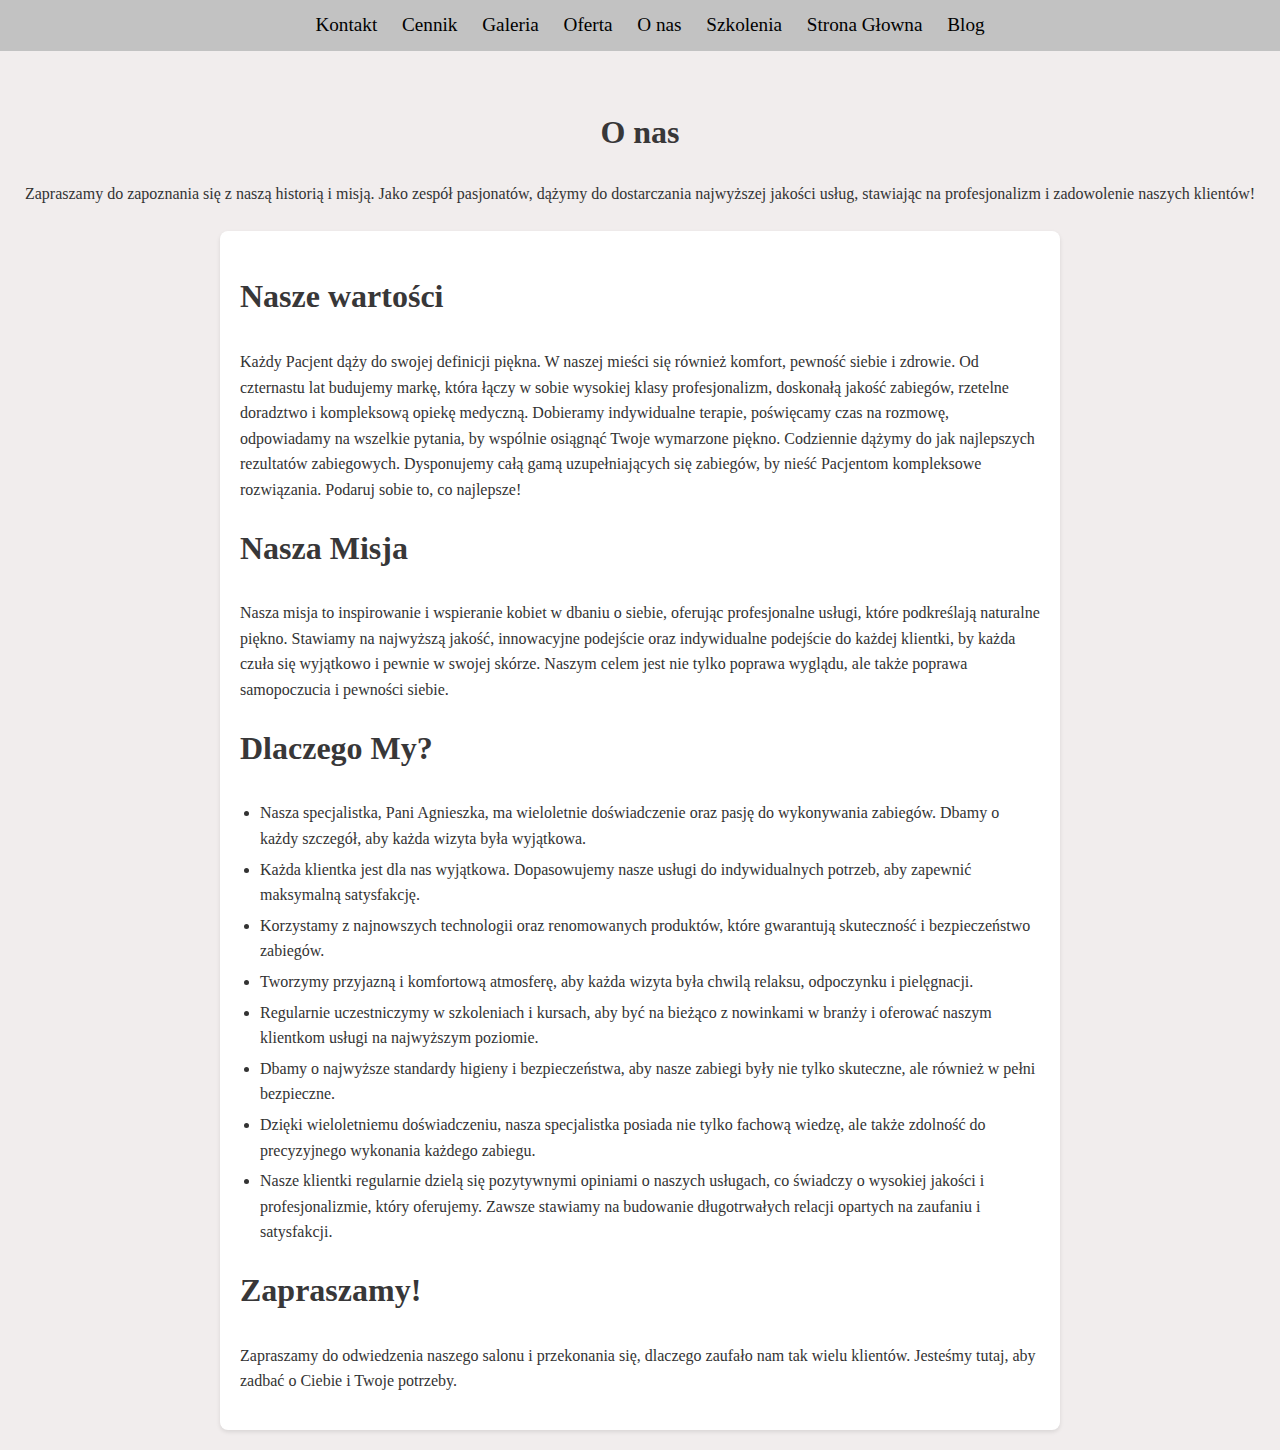
<file: onas.html>
<!DOCTYPE html>
<html lang="pl">

<head>
    <meta charset="UTF-8">
    <meta name="viewport" content="width=device-width, initial-scale=1.0">
    <title>O Nas - Firma Kosmetyczna</title>
    <link rel="stylesheet" href="ona.css">
</head>

<body>
    <header >
        <a href="kontakt.html">Kontakt</a>
        <a href="cennik.html">Cennik</a>
        <a href="galeria.html">Galeria</a>
        <a href="oferta.html">Oferta</a>
        <a href="onas.html">O nas</a>
        <a href="szkolenia.html">Szkolenia</a>
        <a href="index.html">Strona Głowna</a>
        <a href="blog.html">Blog</a>
    </header>
    <div class="dial">
        <h2>O nas</h2>
        <p>Zapraszamy do zapoznania się z naszą historią i misją. Jako zespół pasjonatów, dążymy do dostarczania
            najwyższej jakości usług, stawiając na profesjonalizm i zadowolenie naszych klientów!</p>
    </div>
    <div class="container">
        <h2>Nasze wartości</h2>
        <p>Każdy Pacjent dąży do swojej definicji piękna. W naszej mieści się również komfort, pewność siebie i zdrowie.
            Od czternastu lat budujemy markę, która łączy w sobie wysokiej klasy profesjonalizm, doskonałą jakość
            zabiegów, rzetelne doradztwo i kompleksową opiekę medyczną. Dobieramy indywidualne terapie, poświęcamy czas
            na rozmowę, odpowiadamy na wszelkie pytania, by wspólnie osiągnąć Twoje wymarzone piękno. Codziennie dążymy
            do jak najlepszych rezultatów zabiegowych. Dysponujemy całą gamą uzupełniających się zabiegów, by nieść
            Pacjentom kompleksowe rozwiązania. Podaruj sobie to, co najlepsze!</p>

        <h2>Nasza Misja</h2>
        <p>Nasza misja to inspirowanie i wspieranie kobiet w dbaniu o siebie, oferując profesjonalne usługi, które
            podkreślają naturalne piękno. Stawiamy na najwyższą jakość, innowacyjne podejście oraz indywidualne
            podejście do każdej klientki, by każda czuła się wyjątkowo i pewnie w swojej skórze. Naszym celem jest nie
            tylko poprawa wyglądu, ale także poprawa samopoczucia i pewności siebie.</p>

        <h2>Dlaczego My?</h2>
        <ul>
            <li>Nasza specjalistka, Pani Agnieszka, ma wieloletnie doświadczenie oraz pasję do wykonywania zabiegów.
                Dbamy o każdy szczegół, aby każda wizyta była wyjątkowa.</li>
            <li>Każda klientka jest dla nas wyjątkowa. Dopasowujemy nasze usługi do indywidualnych potrzeb, aby zapewnić
                maksymalną satysfakcję.</li>
            <li>Korzystamy z najnowszych technologii oraz renomowanych produktów, które gwarantują skuteczność i
                bezpieczeństwo zabiegów.</li>
            <li>Tworzymy przyjazną i komfortową atmosferę, aby każda wizyta była chwilą relaksu, odpoczynku i
                pielęgnacji.</li>
            <li>Regularnie uczestniczymy w szkoleniach i kursach, aby być na bieżąco z nowinkami w branży i oferować
                naszym klientkom usługi na najwyższym poziomie.</li>
            <li>Dbamy o najwyższe standardy higieny i bezpieczeństwa, aby nasze zabiegi były nie tylko skuteczne, ale
                również w pełni bezpieczne.</li>
            <li>Dzięki wieloletniemu doświadczeniu, nasza specjalistka posiada nie tylko fachową wiedzę, ale także
                zdolność do precyzyjnego wykonania każdego zabiegu.</li>
            <li>Nasze klientki regularnie dzielą się pozytywnymi opiniami o naszych usługach, co świadczy o wysokiej
                jakości i profesjonalizmie, który oferujemy. Zawsze stawiamy na budowanie długotrwałych relacji opartych
                na zaufaniu i satysfakcji.</li>
        </ul>
        <h2>Zapraszamy!</h2>
        <p>Zapraszamy do odwiedzenia naszego salonu i przekonania się, dlaczego zaufało nam tak wielu klientów. Jesteśmy
            tutaj, aby zadbać o Ciebie i Twoje potrzeby.</p>
    </div>
</body>

</html>
</file>
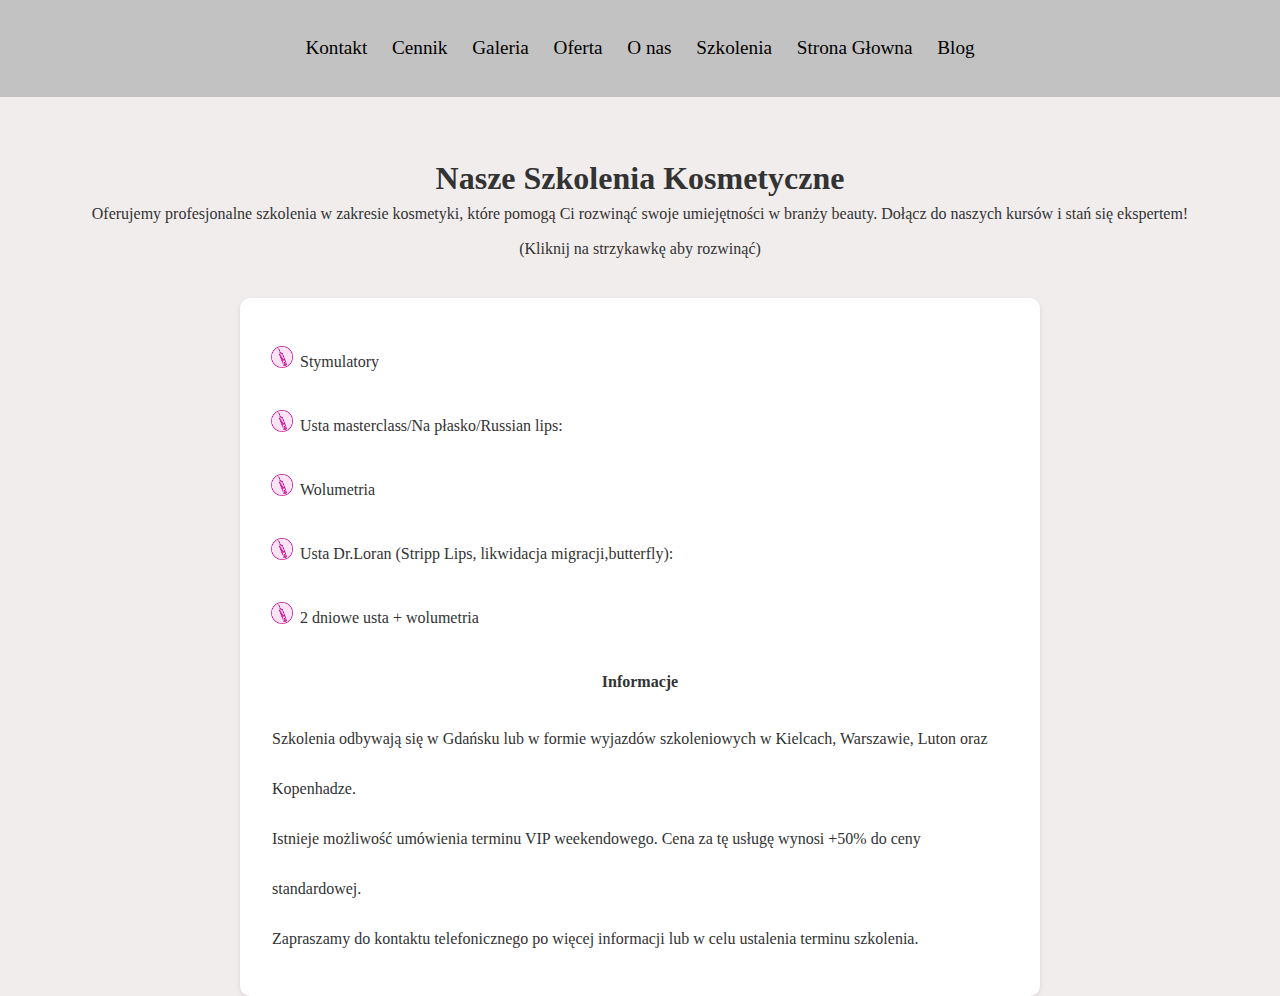
<file: szkolenia.html>
<!DOCTYPE html>
<html lang="pl">

<head>
    <meta charset="UTF-8">
    <meta name="viewport" content="width=device-width, initial-scale=1.0">
    <link rel="stylesheet" href="szkole.css">
    <title>Szkolenia - Novello</title>
</head>

<body>
    <header >
        <a href="kontakt.html">Kontakt</a>
        <a href="cennik.html">Cennik</a>
        <a href="galeria.html">Galeria</a>
        <a href="oferta.html">Oferta</a>
        <a href="onas.html">O nas</a>
        <a href="szkolenia.html">Szkolenia</a>
        <a href="index.html">Strona Głowna</a>
        <a href="blog.html">Blog</a>
    </header>
    <section class="intro">
        <h2>Nasze Szkolenia Kosmetyczne</h2>
        <p>Oferujemy profesjonalne szkolenia w zakresie kosmetyki, które pomogą Ci rozwinąć swoje umiejętności w branży
            beauty. Dołącz do naszych kursów i stań się ekspertem!</p>
            <p>(Kliknij na strzykawkę aby rozwinąć)</p>
    </section>

    <section class="courses">
        <div class="course-card">
            <details>
            <summary>Stymulatory</summary>
            <ul>
                <p><span>Część teoretyczna:</span><br>
                    Anatomia, omówienie budowy skóry, bezpieczeństwo w pracy, błąd a powikłanie, wstęp do powikłań,
                    omówienie stymulatorów, rodzaje stymulatorów, działanie stymulatorów, wybór odpowiedniego preparatu
                    do potrzeb skóry, wskazania oraz przeciwwskazania, techniki podania preparatu, sprzęt potrzebny do
                    wykonania zabiegu, zalecenia pozabiegowe.</p>   
                    <p><span>Część praktyczna/wspólna praca na modelkach:</span><br>
                    Analiza karty zabiegowej, analiza tkanki oraz problemu, okolice zabiegowe: twarz, okolica oczu,
                    szyja, dekolt.</p>  
                    <p><span>Otrzymujesz:</span><br> pakiet szkoleniowy, certyfikat ukończenia szkolenia, opiekę po
                    szkoleniu.</p>  
                <p><span>Praktyka:</span><br>
                    Każdy uczestnik szkolenia wykonuje zabieg pod okiem instruktora.
                <p><span>Cena:</span><br> 3000zł.</p>   
            </ul>
            </details>
        </div>
        <div class="course-card">
            <details>
            <summary>Usta masterclass/Na płasko/Russian lips:</summary>
            <ul>
                <p><span>Część teoretyczna:</span><br>
                    Anatomia, omówienie budowy skóry, bezpieczeństwo w pracy, metody powiększania ust, omówienie doboru
                    odpowiedniego preparatu do typu skóry oraz potrzeb pacjentki, techniki podania preparatu, zalecenia
                    przed- i po-zabiegowe, wskazania i przeciwwskazania.</p>    
                <p><span>Część praktyczna:</span><br>
                    Wykonanie zabiegów na modelkach pod czujną opieką instruktora.</p>
                <p><span>Okolica zabiegowa:</span><br> usta.</p>
                <p><span>Otrzymujesz:</span><br> pakiet szkoleniowy, certyfikat ukończenia szkolenia, opiekę po
                    szkoleniu.</p>
                <p><span>Praktyka:</span><br>
                    Każdy uczestnik szkolenia wykonuje zabieg pod okiem instruktora.</p>
                <p><span>Cena:</span><br> 5000zł.</p>
            </ul>
            </details>
            <div class="course-card">
                <details>
                <summary>Wolumetria</summary>
                <ul>
                    <p><span>Cześć teoretyczna:</span><br> Anatomia, omówienie budowy skóry, bezpieczeństwo w pracy,
                        pułapki anatomiczne, rodzaje preparatów, wybór najlepszego preparatu, botox/nici/wypełniacze –
                        co lepsze, analiza twarzy, poprawne zakwalifikowanie do zabiegu, dyskwalifikacja zabiegowa,
                        porządnany kształt twarzy, poprawna rozmowa z klientem, rozmiary igieł, wstęp do powikłań,
                        zalecenia pozabiegowe.
                    </p>
                    <p><span>Cześć praktyczna/Wspólna praca na modelkach:</span><br>Analiza karty zabiegowej, analiza
                        tkanki oraz problemu, analiza kształtu twarzy oraz potrzeb klientki, analiza asymetrii, analiza
                        pracy NIE według schematu, zapewnienie komfortu klientki podczas zabiegu, jak wykonać zdjęcia
                        przed i po zabiegu.</p>
                    <p><span>Otrzymujesz:</span><br> pakiet szkoleniowy, certyfikat ukończenia szkolenia, opiekę po
                        szkoleniu.</p>
                    <p><span>Praktyka:</span><br>
                        Każdy uczestnik szkolenia wykonuje zabieg pod okiem instruktora.</p>
                    <p><span>Cena:</span><br> 5000zł.</p>
                </ul>
                </details>
            </div>
            <div class="course-card">
                <details>
                <summary>Usta Dr.Loran (Stripp Lips, likwidacja migracji,butterfly):</summary>
                <ul>
                    <p><span>Część teoretyczna:</span><br> Anatomia, omówienie budowy skóry, bezpieczeństwo w pracy,
                        metody powiększania ust, metoda hialuronidazy, ważne kwestie dotyczące naklejania plasterków,
                        omówienie doboru odpowiedniego preparatu do typu skóry oraz potrzeb pacjentki, techniki podania
                        preparatu, zalecenia przed- i po-zabiegowe, wskazania i przeciwwskazania.</p>
                    <p><span>Część praktyczna:</span><br> Wykonanie zabiegów na modelkach pod czujną opieką
                        instruktora. Okolica zabiegowa: usta.</p>
                    <p><span>Otrzymujesz:</span><br> pakiet szkoleniowy, certyfikat ukończenia szkolenia, opiekę po
                        szkoleniu.</p>
                    <p><span>Praktyka:</span><br>
                        Każdy uczestnik szkolenia wykonuje zabieg pod okiem instruktora.</p>
                    <p><span>Cena:</span><br> 7000zł.</p>
                </ul>
                </details>
            </div>

            <div class="course-card">
                <DETails>
                <summary>2 dniowe usta + wolumetria</summary>
                <ul>
                    <p><span>Część teoretyczna:</span><br>
                        Pakiet usta + hialuronidaza + wolumetria.</p>
                    <p><span>Część praktyczna/wspólna praca na modelkach:</span><br>
                        Analiza karty zabiegowej, analiza tkanki oraz problemu.</p>
                    <p><span>Otrzymujesz:</span><br> pakiet szkoleniowy, certyfikat ukończenia szkolenia, opiekę po
                        szkoleniu.</p>
                    <p><span>Praktyka:</span><br>
                        Każdy uczestnik szkolenia wykonuje zabieg pod okiem instruktora.</p>
                    <p><span>Cena:</span><br> 10 000zł.>
                </ul>
                </DETails>
            </div>
            <div id="course-card">
                <h4>Informacje</h4>
                <ul>
                    <li>Szkolenia odbywają się w Gdańsku lub w formie wyjazdów szkoleniowych w Kielcach, Warszawie,
                        Luton oraz Kopenhadze.
                    <li>Istnieje możliwość umówienia terminu VIP weekendowego. Cena za tę usługę wynosi +50% do ceny
                        standardowej.
                    <li>Zapraszamy do kontaktu telefonicznego po więcej informacji lub w celu ustalenia terminu
                        szkolenia.
                </ul>
            </div>
    </section>


</body>

</html>
</file>
<file: blog.css>
* {
    font-family: Georgia, 'Times New Roman', Times, serif;

}
header {
    width: 100%;
    background-color: #c2c2c2;
    height: auto;
    text-align: center;

    padding: 10px;
    font-size: larger;
}
header a {
    color: black;
    text-decoration: none;
    margin: 0 10px; 
}
body {
background-color: #f1eded;
    background-size: cover;
}


.container {
    max-width: 900px;
    margin: 20px auto;
    padding: 20px;
    background: white;
    border-radius: 8px;
    box-shadow: 0 2px 4px rgba(0, 0, 0, 0.1);
}
.title {
    margin-top: 5%;
    text-align: center;
    line-height: 60px;
}
.container span {
    font-weight: bold;
}
</file>
<file: cen.css>
* {
    font-family: Georgia, 'Times New Roman', Times, serif;

}
header {
    width: 100%;
    background-color: #c2c2c2;
    height: auto;
    text-align: center;

    padding: 10px;
    font-size: larger;
}
header a {
    color: black;
    text-decoration: none;
    margin: 0 10px; 
}
body {
background-color: #f1eded;
    background-size: cover;
}

.pricing {
    padding: 2rem;
    max-width: 800px;
    margin: 0 auto;
    background: #fff;
    border-radius: 10px;
    box-shadow: 0 2px 5px rgba(0, 0, 0, 0.1);
    margin-top: 2rem;
}

.intro {
    margin-top: 5%;
    text-align: center;
    line-height: 35px;
}

h2 {
    font-size: 32px;
}

.up {
    list-style: upper-roman;
    line-height: 25px;
}

ul {
    list-style: circle;
}

body {
background-color: #f1eded;
}
.menu {
    position: absolute;
    top: 0;
    left: 0;
    width: 100%;
    height: 60px;
    background-color: rgba(0, 0, 0, 0.5);
    text-align: center;
    z-index: 10;
}


.menu .logo {
    font-size: 20px;
    color: white;
    margin: 0;
    font-weight: bold;
}
.menu ul {
    list-style: none;
    margin: 0;
    padding: 0;
}

.menu li {
    display: inline-block;
    margin: 0 15px;
}


.menu a {
    text-decoration: none;
    color: white;
    font-size: 20px;
    font-weight: bold;
    padding: 5px;
    transition: background-color 0.3s;
}

.menu a:hover {
    background-color: rgba(255, 255, 255, 0.2);
    border-radius: 5px;
}
</file>
<file: gale.css>
* {
    font-family: Georgia, 'Times New Roman', Times, serif;
    box-sizing: border-box;
}
header {
    width: 100%;
    background-color: #c2c2c2;
    height: auto;
    text-align: center;

    padding: 10px;
    font-size: larger;
}
header a {
    color: black;
    text-decoration: none;
    margin: 0 10px; 
}
body {
    line-height: 1.6;
    background-color: #f9f9f9;
    color: #333;
background-color: #f1eded;
    background-size: cover;
    margin: 0;
    padding: 0;
}

#first {
    margin-top: 2%;
    text-align: center;
    line-height: 10px;
}

#left, #right {
    width: 5%;
    position: absolute;
    top: 50%;
    transform: translateY(-50%);
}



button {
    background: none;
    border: none;
    font-size: 400%;
    margin: 0;
    padding: 0;
    display: block;
    cursor: pointer;
}

#mid {
    width: 70%;
    margin: auto;
    position: relative;
}

#mid img {
 width: 90%;
  max-width: 600px;
  height: auto;
    display: block;
    margin: auto;

  border-radius: 10px;
  box-shadow: 0 5px 15px rgba(0,0,0,0.2);
}

#mini {
    display: grid;
    grid-template-columns: repeat(3, 1fr); /* 3 kolumny */
    gap: 5px;
    justify-items: center;
    margin: 20px auto;
    max-width: 900px;
}

#mini img {
    height: 120px;
    cursor: pointer;
    transition: transform 0.2s;
    border-radius: 20px;
}

#mini img:hover {
    transform: scale(1.1);
}

h1 {
    text-align: center;
}
.menu {
    position: absolute;
    top: 0;
    left: 0;
    width: 100%;
    height: 60px;
    background-color: rgba(0, 0, 0, 0.5);
    text-align: center;
    z-index: 10;
}
h2 {
    font-size: 20px;
}

.menu .logo {
    font-size: 20px;
    color: white;
    margin: 0;
    font-weight: bold;
}
.menu ul {
    list-style: none;
    margin: 0;
    padding: 0;
}

.menu li {
    display: inline-block;
    margin: 0 15px;
}


.menu a {
    text-decoration: none;
    color: white;
    font-size: 20px;
    font-weight: bold;
    padding: 5px;
    transition: background-color 0.3s;
}

.menu a:hover {
    background-color: rgba(255, 255, 255, 0.2);
    border-radius: 5px;
}
@media (max-width: 1500x) {
  #mid {
    height: 300px;
      width: 100%;
  }

  .text {
    font-size: small;

    left: 5%;
    max-width: 90%;
  }
  #left button, #right button {
    font-size: small;
  }
}
#left button,
#right button {
    color: black;
  font-size: 2rem;
  background-color: #c2c2c2;
  border: none;
  padding: 10px 20px;
  border-radius: 50%;
  cursor: pointer;
  box-shadow: 0 2px 8px rgba(0,0,0,0.1);
  transition: background 0.3s;
}
#left {
    left: -5px;
}

#right {
    right: 10%;
}
</file>
<file: konta.css>
* {
    font-family: Georgia, 'Times New Roman', Times, serif
}
header {
    width: 100%;
    background-color: #c2c2c2;
    height: auto;
    text-align: center;

    padding: 10px;
    font-size: larger;
}
header a {
    color: black;
    text-decoration: none;
    margin: 0 10px; 
}
body,
h1,
h2,
p,
ul,
li,
form,
input,
textarea,
button {
    margin: 0;
    padding: 0;
    box-sizing: border-box;

}

body {
    line-height: 1.6;
    background-color: #f9f9f9;
    color: #333;
background-color: #f1eded;
    background-size: cover;
}

.content {
    padding: 2rem;
    max-width: 800px;
    margin: 2rem auto;
    background: #fff;
    border-radius: 10px;
    box-shadow: 0 2px 5px rgba(0, 0, 0, 0.1);
}

.content h2 {
    color: #333;
    margin-bottom: 1rem;
    border-bottom: 2px solid #f0f0f0;
    padding-bottom: 0.5rem;
}

.content p {
    margin-bottom: 1.5rem;
}


.contact-list {
    padding: 2rem;
    max-width: 800px;
    margin: 0 auto;
    background: #fff;
    border-radius: 10px;
    box-shadow: 0 2px 5px rgba(0, 0, 0, 0.1);
    margin-top: 2rem;

}

.contact-list li {
    margin-bottom: 0.5rem;
    font-size: 1rem;
    color: #555;
    list-style: none;
}

a {
    color: gray;
}

.dial {
    margin-top: 5%;
    text-align: center;
    line-height: 35px;
}

h2 {
    font-size: 32px;
}
.menu {
    position: absolute;
    top: 0;
    left: 0;
    width: 100%;
    height: 60px;
    background-color: rgba(0, 0, 0, 0.5);
    text-align: center;
    z-index: 10;
}


.menu .logo {
    font-size: 20px;
    color: white;
    margin: 0;
    font-weight: bold;
}
.menu ul {
    list-style: none;
    margin: 0;
    padding: 0;
}

.menu li {
    display: inline-block;
    margin: 0 15px;
}


.menu a {
    text-decoration: none;
    color: white;
    font-size: 20px;
    font-weight: bold;
    padding: 5px;
    transition: background-color 0.3s;
}

.menu a:hover {
    background-color: rgba(255, 255, 255, 0.2);
    border-radius: 5px;
}
</file>
<file: ofert.css>
body,
h1,
h2,
p,
ul,
li {
    margin: 0;
    padding: 0;
    box-sizing: border-box;
}
header {
    width: 100%;
    background-color: #c2c2c2;
    height: auto;
    text-align: center;

    padding: 10px;
    font-size: larger;
}
header a {
    color: black;
    text-decoration: none;
    margin: 0 10px; 
}
body {
    font-family: Georgia, 'Times New Roman', Times, serif;
    line-height: 1.6;
    background-color: #f9f9f9;
    color: #333;
    margin: 0;
    padding: 0;
background-color: #f1eded;
    background-size: cover;

}

.content {
    padding: 2rem;
    max-width: 800px;
    margin: 0 auto;
    background: #fff;
    border-radius: 10px;
    box-shadow: 0 2px 5px rgba(0, 0, 0, 0.1);
    margin-top: 2rem;
}

.content h2 {
    color: #333;
    margin-bottom: 1rem;
    border-bottom: 2px solid #f0f0f0;
    padding-bottom: 0.5rem;
}

.content p {
    margin-bottom: 1.5rem;
}

.offer-list {
    list-style: disc;
    margin-left: 2rem;
}

a {
    color: black;
}

#up {
    list-style: upper-roman;
    margin: 10px;
}

.dial {
    margin-top: 5%;
    text-align: center;
    line-height: 35px;
}

h2 {
    font-size: 32px;
}

span {
    font-weight: 700;
}

summary {
    list-style-type: none;
    cursor: pointer;
}

summary::before {
    content: '';
    display: inline-block;
    width: 20px;
    height: 20px;
    background-image: url('img/strzykawka.png');
    /* Ustawienie obrazka */
    background-size: contain;
    margin-right: 8px;
}
details[open] summary {
    color: palevioletred; /* Zmiana koloru podczas rozwinięcia */
    transition: color 0.3s ease-in-out;
}
.menu {
    position: absolute;
    top: 0;
    left: 0;
    width: 100%;
    height: 60px;
    background-color: rgba(0, 0, 0, 0.5);
    text-align: center;
    z-index: 10;
}


.menu .logo {
    font-size: 20px;
    color: white;
    margin: 0;
    font-weight: bold;
}
.menu ul {
    list-style: none;
    margin: 0;
    padding: 0;
}

.menu li {
    display: inline-block;
    margin: 0 15px;
}


.menu a {
    text-decoration: none;
    color: white;
    font-size: 20px;
    font-weight: bold;
    padding: 5px;
    transition: background-color 0.3s;
}

.menu a:hover {
    background-color: rgba(255, 255, 255, 0.2);
    border-radius: 5px;
}
</file>
<file: ona.css>
body {
    font-family: Georgia, 'Times New Roman', Times, serif;
    line-height: 1.6;
    margin: 0;
    padding: 0;
    background-color: whitesmoke;
    color: #333;
background-color: #f1eded;
    background-size: cover;

}
header {
    width: 100%;
    background-color: #c2c2c2;
    height: auto;
    text-align: center;

    padding: 10px;
    font-size: larger;
}
header a {
    color: black;
    text-decoration: none;
    margin: 0 10px; 
}
.container {
    max-width: 800px;
    margin: 20px auto;
    padding: 20px;
    background: white;
    border-radius: 8px;
    box-shadow: 0 2px 4px rgba(0, 0, 0, 0.1);
}

h2 {
    color: rgb(56, 55, 56);
    margin-top: 20px;
}

ul {
    margin: 10px 0;
    padding-left: 20px;
}

ul li {
    margin: 5px 0;
}

a {
    color: gray;
}

.dial {
    margin-top: 5%;
    text-align: center;
    line-height: 35px;
}

h2 {
    font-size: 32px;
}
.menu {
    position: absolute;
    top: 0;
    left: 0;
    width: 100%;
    height: 60px;
    background-color: rgba(0, 0, 0, 0.5);
    text-align: center;
    z-index: 10;
}


.menu .logo {
    font-size: 20px;
    color: white;
    margin: 0;
    font-weight: bold;
}
.menu ul {
    list-style: none;
    margin: 0;
    padding: 0;
}

.menu li {
    display: inline-block;
    margin: 0 15px;
}


.menu a {
    text-decoration: none;
    color: white;
    font-size: 20px;
    font-weight: bold;
    padding: 5px;
    transition: background-color 0.3s;
}

.menu a:hover {
    background-color: rgba(255, 255, 255, 0.2);
    border-radius: 5px;
}
</file>
<file: szkole.css>
* {
    margin: 0;
    padding: 0;
    box-sizing: border-box;
}

body {
    font-family: Georgia, 'Times New Roman', Times, serif;
    background-color: #f4f4f4;
    color: #333;
    line-height: 4;
background-color: #f1eded;
    background-size: cover;

}
header {
    width: 100%;
    background-color: #c2c2c2;
    height: auto;
    text-align: center;

    padding: 10px;
    font-size: larger;
}
header a {
    color: black;
    text-decoration: none;
    margin: 0 10px; 
}

.intro,
.trainings,
.course {

    margin-top: 5%;
    text-align: center;
    line-height: 35px;

}

.courses {
    padding: 2rem;
    max-width: 800px;
    margin: 0 auto;
    background: #fff;
    border-radius: 10px;
    box-shadow: 0 2px 5px rgba(0, 0, 0, 0.1);
    margin-top: 2rem;
}


h3 {
    font-size: 24px;
    color: #333;
    margin-bottom: 15px;
    text-align: center;
}


h4 {
    text-align: center;
}

li {
    list-style: none;
}

li {
    line-height: 50px;
}

h2 {
    font-size: 32px;
}
span {
    font-weight: 700;
}

summary {
    list-style-type: none;
    cursor: pointer;
}

summary::before {
    content: '';
    display: inline-block;
    width: 20px;
    height: 20px;
    background-image: url('img/strzykawka.png');
    /* Ustawienie obrazka */
    background-size: contain;
    margin-right: 8px;
    transform: scale(1.1); /* Przykład efektu powiększenia */
    transition: transform 0.3s ease-in-out;
}
details {
    transition: all 0.3s ease-in-out;
}
details[open] summary {
    color: palevioletred; /* Zmiana koloru podczas rozwinięcia */
    transition: color 0.3s ease-in-out;
}

.menu {
    position: absolute;
    top: 0;
    left: 0;
    width: 100%;
    height: 60px;
    background-color: rgba(0, 0, 0, 0.5);
    text-align: center;
    z-index: 10;
}


.menu .logo {
    font-size: 20px;
    color: white;
    margin: 0;
    font-weight: bold;
}
.menu ul {
    list-style: none;
    margin: 0;
    padding: 0;
}

.menu li {
    display: inline-block;
    margin: 0 15px;
}


.menu a {
    text-decoration: none;
    color: white;
    font-size: 20px;
    font-weight: bold;
    padding: 5px;
    transition: background-color 0.3s;
}

.menu a:hover {
    background-color: rgba(255, 255, 255, 0.2);
    border-radius: 5px;
}
</file>
